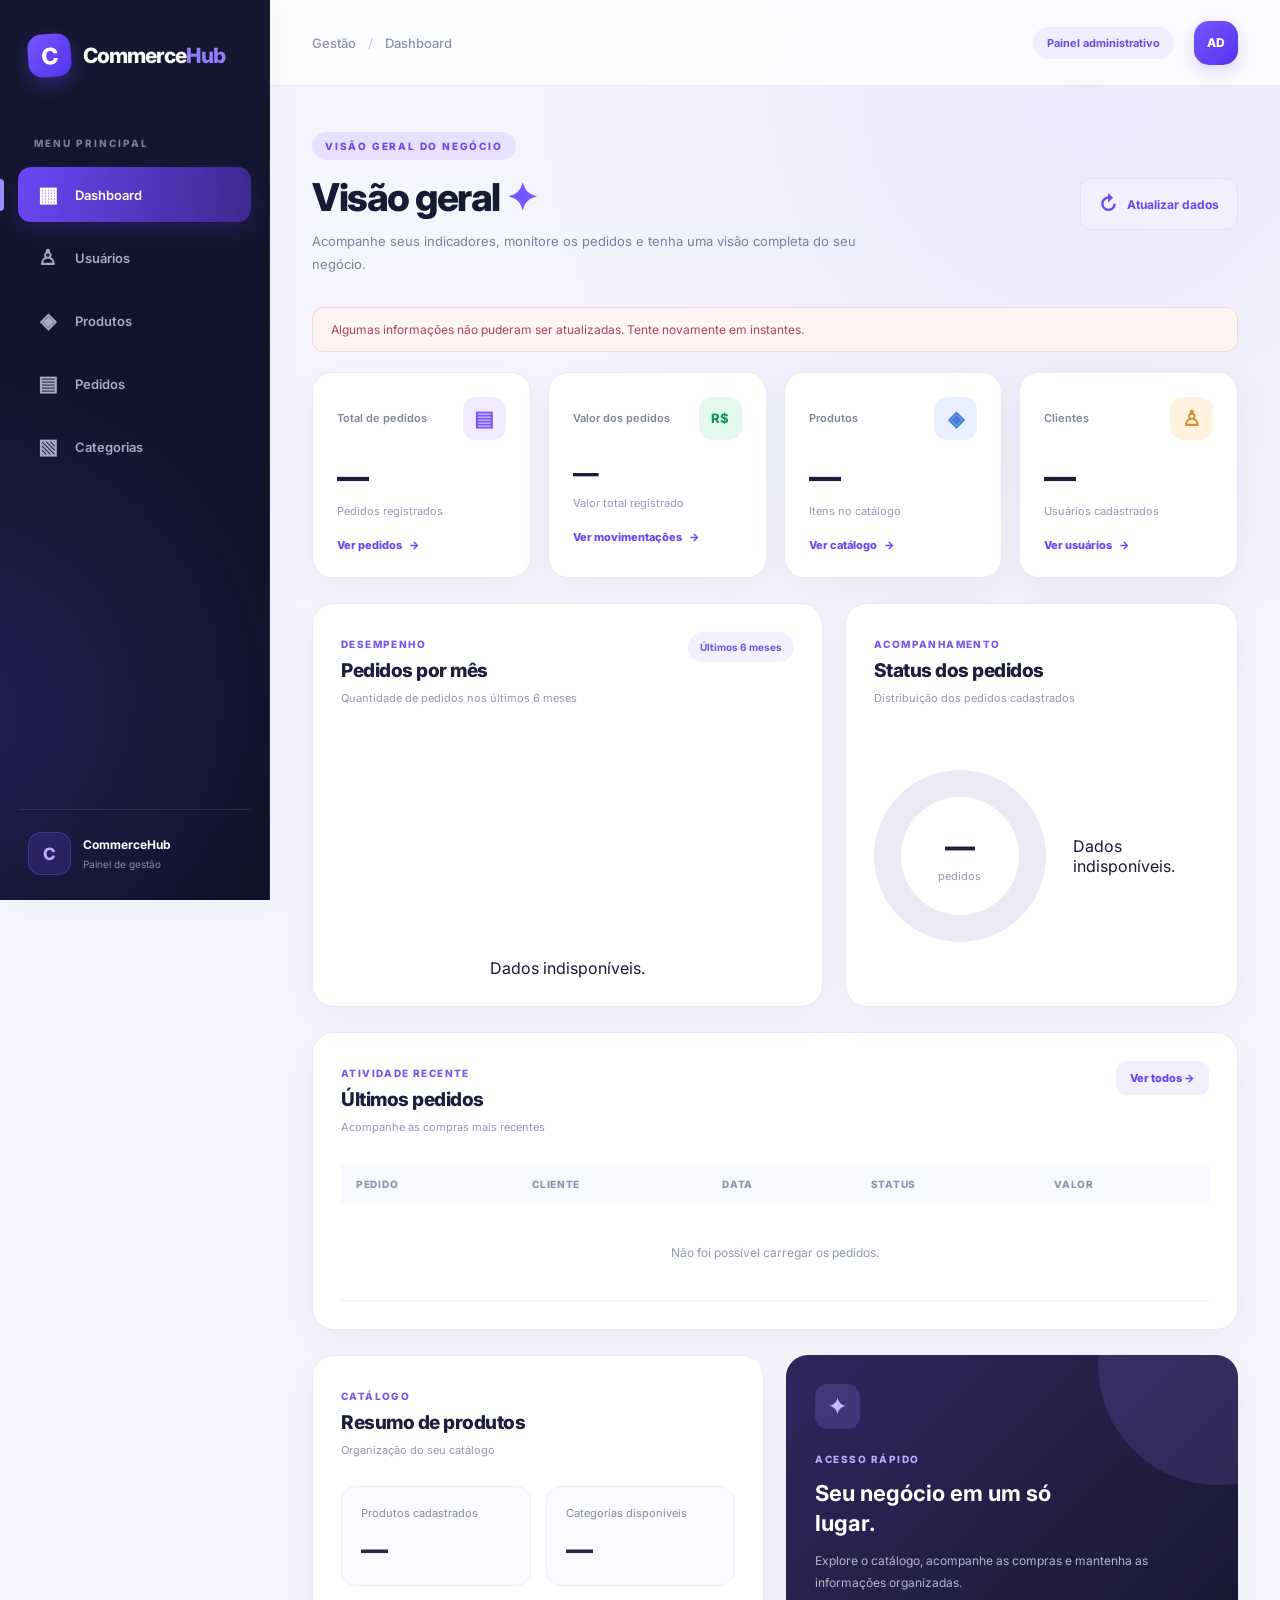
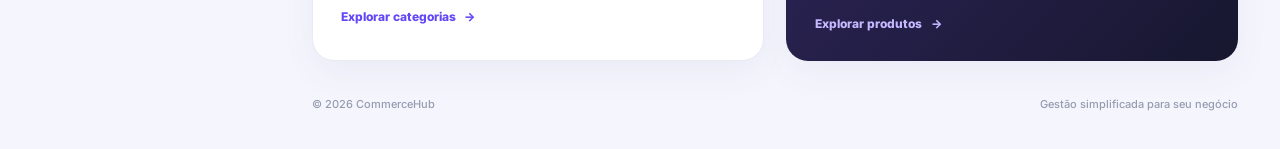
<file: index.html>
<!DOCTYPE html>
<html lang="pt-BR">
<head>
    <meta charset="UTF-8">
    <meta name="viewport" content="width=device-width, initial-scale=1.0">
    <title>Dashboard | CommerceHub</title>

    <link rel="preconnect" href="https://fonts.googleapis.com">
    <link rel="preconnect" href="https://fonts.gstatic.com" crossorigin>
    <link href="https://fonts.googleapis.com/css2?family=Inter:wght@400;500;600;700;800&display=swap" rel="stylesheet">

    <link rel="stylesheet" href="css/style.css">
    <link rel="stylesheet" href="css/dashboard.css">

    <script src="js/main.js" defer></script>
    <script src="js/dashboard.js" defer></script>
</head>
<body>

<div class="app">
    <aside class="sidebar" id="sidebar">
        <a href="index.html" class="logo">
            <span class="logo-icon">C</span>
            <span>Commerce<span>Hub</span></span>
        </a>

        <div class="sidebar-section">
            <p class="menu-label">MENU PRINCIPAL</p>

            <nav class="nav-menu" aria-label="Navegação principal">
                <a href="index.html" class="nav-link active" aria-current="page">
                    <span class="nav-icon">▦</span>
                    <span>Dashboard</span>
                </a>

                <a href="pages/users.html" class="nav-link">
                    <span class="nav-icon">♙</span>
                    <span>Usuários</span>
                </a>

                <a href="pages/products.html" class="nav-link">
                    <span class="nav-icon">◈</span>
                    <span>Produtos</span>
                </a>

                <a href="pages/orders.html" class="nav-link">
                    <span class="nav-icon">▤</span>
                    <span>Pedidos</span>
                </a>

                <a href="pages/categories.html" class="nav-link">
                    <span class="nav-icon">▧</span>
                    <span>Categorias</span>
                </a>
            </nav>
        </div>

        <div class="sidebar-footer">
            <div class="project-icon">C</div>
            <div>
                <strong>CommerceHub</strong>
                <small>Painel de gestão</small>
            </div>
        </div>
    </aside>

    <div class="page-wrapper">

        <header class="topbar">
            <div class="topbar-left">
                <button
                    type="button"
                    class="menu-toggle"
                    id="menuToggle"
                    aria-label="Abrir menu"
                    aria-expanded="false"
                    aria-controls="sidebar"
                >☰</button>

                <span class="breadcrumb">
                    Gestão <span>/</span> Dashboard
                </span>
            </div>

            <div class="topbar-right">
                <span class="environment-label">Painel administrativo</span>
                <div class="avatar">AD</div>
            </div>
        </header>

        <main class="main-content">

            <section class="dashboard-welcome">
                <div>
                    <span class="eyebrow">VISÃO GERAL DO NEGÓCIO</span>
                    <h1>Visão geral <span>✦</span></h1>
                    <p>
                        Acompanhe seus indicadores, monitore os pedidos
                        e tenha uma visão completa do seu negócio.
                    </p>
                </div>

                <button type="button" id="refreshDashboard" class="dashboard-refresh">
                    <span aria-hidden="true">↻</span>
                    Atualizar dados
                </button>
            </section>

            <p class="dashboard-notice" id="dashboardNotice" role="status" aria-live="polite" hidden></p>

            <!-- INDICADORES PRINCIPAIS -->
            <section class="dashboard-stats" aria-label="Indicadores principais">

                <article class="dashboard-stat-card">
                    <div class="dashboard-stat-header">
                        <span>Total de pedidos</span>
                        <div class="dashboard-stat-icon violet">▤</div>
                    </div>

                    <strong id="dashboardTotalOrders">—</strong>
                    <p>Pedidos registrados</p>
                    <a href="pages/orders.html">Ver pedidos <span>→</span></a>
                </article>

                <article class="dashboard-stat-card">
                    <div class="dashboard-stat-header">
                        <span>Valor dos pedidos</span>
                        <div class="dashboard-stat-icon emerald">R$</div>
                    </div>

                    <strong id="dashboardTotalValue" class="dashboard-currency">—</strong>
                    <p>Valor total registrado</p>
                    <a href="pages/orders.html">Ver movimentações <span>→</span></a>
                </article>

                <article class="dashboard-stat-card">
                    <div class="dashboard-stat-header">
                        <span>Produtos</span>
                        <div class="dashboard-stat-icon azure">◈</div>
                    </div>

                    <strong id="dashboardTotalProducts">—</strong>
                    <p>Itens no catálogo</p>
                    <a href="pages/products.html">Ver catálogo <span>→</span></a>
                </article>

                <article class="dashboard-stat-card">
                    <div class="dashboard-stat-header">
                        <span>Clientes</span>
                        <div class="dashboard-stat-icon amber">♙</div>
                    </div>

                    <strong id="dashboardTotalUsers">—</strong>
                    <p>Usuários cadastrados</p>
                    <a href="pages/users.html">Ver usuários <span>→</span></a>
                </article>

            </section>

            <!-- GRÁFICOS -->
            <section class="dashboard-analytics">

                <article class="dashboard-panel">
                    <div class="dashboard-panel-heading">
                        <div>
                            <span class="dashboard-overline">DESEMPENHO</span>
                            <h2>Pedidos por mês</h2>
                            <p>Quantidade de pedidos nos últimos 6 meses</p>
                        </div>
                        <span class="dashboard-panel-tag">Últimos 6 meses</span>
                    </div>

                    <div id="ordersChart" class="dashboard-bar-chart" aria-label="Gráfico de pedidos por mês">
                        <p class="dashboard-empty">Carregando gráfico...</p>
                    </div>
                </article>

                <article class="dashboard-panel">
                    <div class="dashboard-panel-heading">
                        <div>
                            <span class="dashboard-overline">ACOMPANHAMENTO</span>
                            <h2>Status dos pedidos</h2>
                            <p>Distribuição dos pedidos cadastrados</p>
                        </div>
                    </div>

                    <div class="dashboard-donut-layout">
                        <div class="dashboard-donut" id="ordersDonut">
                            <div class="dashboard-donut-center">
                                <strong id="donutTotal">—</strong>
                                <span>pedidos</span>
                            </div>
                        </div>

                        <div class="dashboard-legend" id="ordersLegend">
                            <p class="dashboard-empty">Carregando status...</p>
                        </div>
                    </div>
                </article>

            </section>

            <!-- PEDIDOS RECENTES -->
            <section class="dashboard-panel dashboard-recent">
                <div class="dashboard-panel-heading">
                    <div>
                        <span class="dashboard-overline">ATIVIDADE RECENTE</span>
                        <h2>Últimos pedidos</h2>
                        <p>Acompanhe as compras mais recentes</p>
                    </div>

                    <a href="pages/orders.html" class="dashboard-view-all">
                        Ver todos <span>→</span>
                    </a>
                </div>

                <div class="dashboard-table-wrap">
                    <table class="dashboard-table">
                        <thead>
                            <tr>
                                <th>PEDIDO</th>
                                <th>CLIENTE</th>
                                <th>DATA</th>
                                <th>STATUS</th>
                                <th>VALOR</th>
                            </tr>
                        </thead>
                        <tbody id="recentOrdersBody">
                            <tr>
                                <td colspan="5" class="dashboard-empty-cell">
                                    Carregando pedidos...
                                </td>
                            </tr>
                        </tbody>
                    </table>
                </div>
            </section>

            <!-- RESUMO DO CATÁLOGO -->
            <section class="dashboard-bottom">
                <article class="dashboard-panel dashboard-catalog-panel">
                    <div class="dashboard-panel-heading">
                        <div>
                            <span class="dashboard-overline">CATÁLOGO</span>
                            <h2>Resumo de produtos</h2>
                            <p>Organização do seu catálogo</p>
                        </div>
                    </div>

                    <div class="dashboard-catalog-stats">
                        <div>
                            <span>Produtos cadastrados</span>
                            <strong id="catalogProducts">—</strong>
                        </div>
                        <div>
                            <span>Categorias disponíveis</span>
                            <strong id="catalogCategories">—</strong>
                        </div>
                    </div>

                    <a href="pages/categories.html" class="dashboard-secondary-link">
                        Explorar categorias <span>→</span>
                    </a>
                </article>

                <article class="dashboard-highlight">
                    <div class="dashboard-highlight-icon">✦</div>
                    <span>ACESSO RÁPIDO</span>
                    <h2>Seu negócio em um só lugar.</h2>
                    <p>
                        Explore o catálogo, acompanhe as compras e
                        mantenha as informações organizadas.
                    </p>
                    <a href="pages/products.html">
                        Explorar produtos <span>→</span>
                    </a>
                </article>
            </section>

            <footer class="footer">
                <span>© 2026 CommerceHub</span>
                <span>Gestão simplificada para seu negócio</span>
            </footer>

        </main>
    </div>
</div>

<div class="overlay" id="overlay"></div>

</body>
</html>
</file>
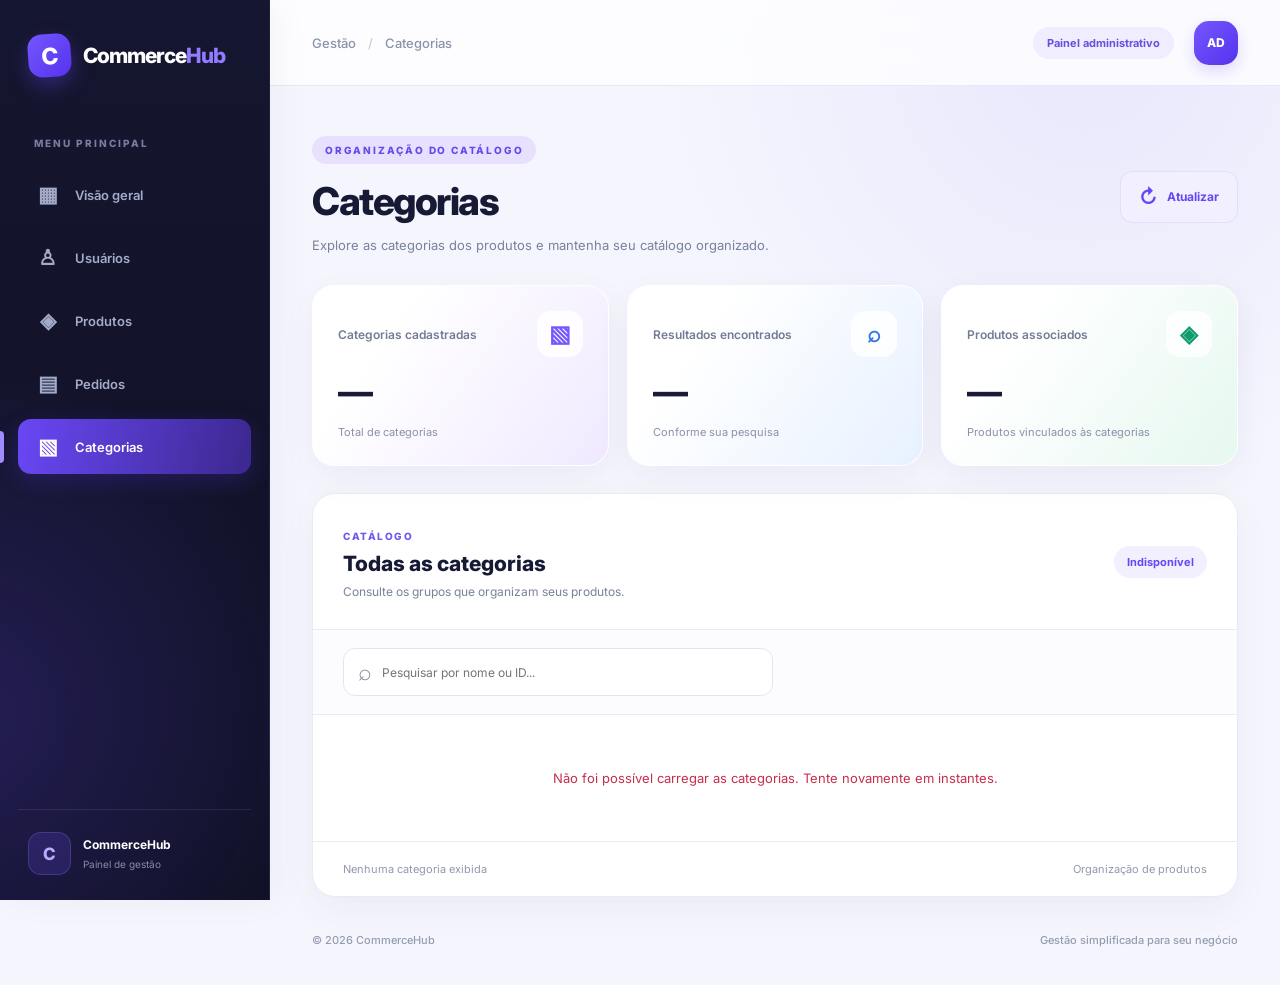
<file: pages/categories.html>
<!DOCTYPE html>
<html lang="pt-BR">
<head>
    <meta charset="UTF-8">
    <meta name="viewport" content="width=device-width, initial-scale=1.0">

    <title>Categorias | CommerceHub</title>

    <link rel="preconnect" href="https://fonts.googleapis.com">
    <link rel="preconnect" href="https://fonts.gstatic.com" crossorigin>
    <link href="https://fonts.googleapis.com/css2?family=Inter:wght@400;500;600;700;800&display=swap" rel="stylesheet">

    <link rel="stylesheet" href="../css/style.css">
    <link rel="stylesheet" href="../css/categories.css">

    <script src="../js/main.js" defer></script>
    <script src="../js/categories.js" defer></script>
</head>
<body>

<div class="app">

    <!-- SIDEBAR -->
    <aside class="sidebar" id="sidebar">

        <a href="../index.html" class="logo">
            <span class="logo-icon">C</span>
            <span>Commerce<span>Hub</span></span>
        </a>

        <p class="menu-label">MENU PRINCIPAL</p>

        <nav class="nav-menu" aria-label="Navegação principal">

            <a href="../index.html" class="nav-link">
                <span class="nav-icon">▦</span>
                <span>Visão geral</span>
            </a>

            <a href="users.html" class="nav-link">
                <span class="nav-icon">♙</span>
                <span>Usuários</span>
            </a>

            <a href="products.html" class="nav-link">
                <span class="nav-icon">◈</span>
                <span>Produtos</span>
            </a>

            <a href="orders.html" class="nav-link">
                <span class="nav-icon">▤</span>
                <span>Pedidos</span>
            </a>

            <a href="categories.html" class="nav-link active" aria-current="page">
                <span class="nav-icon">▧</span>
                <span>Categorias</span>
            </a>

        </nav>

        <div class="sidebar-footer">
            <div class="project-icon">C</div>
            <div>
                <strong>CommerceHub</strong>
                <small>Painel de gestão</small>
            </div>
        </div>
    </aside>

    <!-- CONTEÚDO PRINCIPAL -->
    <div class="page-wrapper">

        <header class="topbar">
            <div class="topbar-left">
                <button
                    type="button"
                    class="menu-toggle"
                    id="menuToggle"
                    aria-label="Abrir menu"
                    aria-controls="sidebar"
                    aria-expanded="false"
                >☰</button>

                <span class="breadcrumb">
                    Gestão <span>/</span> Categorias
                </span>
            </div>

            <div class="topbar-right">
                <span class="environment-label">Painel administrativo</span>
                <div class="avatar" aria-label="Perfil administrativo">AD</div>
            </div>
        </header>

        <main class="main-content">

            <!-- TÍTULO -->
            <section class="categories-heading">
                <div>
                    <span class="eyebrow">ORGANIZAÇÃO DO CATÁLOGO</span>
                    <h1>Categorias</h1>
                    <p>
                        Explore as categorias dos produtos e mantenha
                        seu catálogo organizado.
                    </p>
                </div>

                <button type="button" class="categories-refresh-btn" id="refreshCategories">
                    <span aria-hidden="true">↻</span>
                    Atualizar
                </button>
            </section>

            <!-- INDICADORES -->
            <section class="categories-stats" aria-label="Resumo de categorias">

                <article class="category-stat-card">
                    <div class="category-stat-top">
                        <span>Categorias cadastradas</span>
                        <span class="category-stat-icon purple">▧</span>
                    </div>

                    <strong class="category-stat-value" id="totalCategories">—</strong>
                    <span class="category-stat-description">Total de categorias</span>
                </article>

                <article class="category-stat-card">
                    <div class="category-stat-top">
                        <span>Resultados encontrados</span>
                        <span class="category-stat-icon blue">⌕</span>
                    </div>

                    <strong class="category-stat-value" id="filteredCategories">—</strong>
                    <span class="category-stat-description">Conforme sua pesquisa</span>
                </article>

                <article class="category-stat-card">
                    <div class="category-stat-top">
                        <span>Produtos associados</span>
                        <span class="category-stat-icon green">◈</span>
                    </div>

                    <strong class="category-stat-value" id="associatedProducts">—</strong>
                    <span class="category-stat-description">Produtos vinculados às categorias</span>
                </article>

            </section>

            <!-- LISTAGEM -->
            <section class="categories-panel">

                <div class="categories-panel-header">
                    <div>
                        <span class="panel-eyebrow">CATÁLOGO</span>
                        <h2>Todas as categorias</h2>
                        <p>Consulte os grupos que organizam seus produtos.</p>
                    </div>

                    <span class="categories-count" id="categoriesCount">
                        — categorias
                    </span>
                </div>

                <div class="categories-toolbar">
                    <label class="categories-search">
                        <span aria-hidden="true">⌕</span>

                        <input
                            type="search"
                            id="searchCategories"
                            placeholder="Pesquisar por nome ou ID..."
                            aria-label="Pesquisar categorias"
                            autocomplete="off"
                        >
                    </label>
                </div>

                <p
                    class="categories-message"
                    id="categoriesMessage"
                    role="status"
                    aria-live="polite"
                >
                    Carregando categorias...
                </p>

                <div class="categories-table-scroll" id="categoriesTableContainer" hidden>
                    <table class="categories-table">
                        <thead>
                            <tr>
                                <th scope="col">CATEGORIA</th>
                                <th scope="col">ID</th>
                                <th scope="col">PRODUTOS</th>
                                <th scope="col">AÇÕES</th>
                            </tr>
                        </thead>

                        <tbody id="categoriesTableBody"></tbody>
                    </table>
                </div>

                <div class="categories-panel-bottom">
                    <span id="categoriesPaginationInfo">Nenhuma categoria exibida</span>
                    <span>Organização de produtos</span>
                </div>

            </section>

            <footer class="footer">
                <span>© 2026 CommerceHub</span>
                <span>Gestão simplificada para seu negócio</span>
            </footer>

        </main>
    </div>
</div>

<div class="overlay" id="overlay"></div>

<!-- MODAL: DETALHES -->
<div class="category-modal-backdrop" id="categoryDetailsModal" hidden>
    <section
        class="category-modal"
        role="dialog"
        aria-modal="true"
        aria-labelledby="categoryModalTitle"
    >

        <div class="category-modal-header">
            <div>
                <span class="panel-eyebrow">INFORMAÇÕES</span>
                <h2 id="categoryModalTitle">Detalhes da categoria</h2>
            </div>

            <button
                type="button"
                class="category-modal-close"
                id="closeCategoryDetails"
                aria-label="Fechar detalhes"
            >×</button>
        </div>

        <div class="category-detail-banner">
            <div class="category-detail-icon">▧</div>
            <div>
                <h3 id="categoryDetailName">—</h3>
                <p>Categoria de produtos</p>
            </div>
        </div>

        <div class="category-detail-grid">
            <div>
                <span>Identificador</span>
                <strong id="categoryDetailId">—</strong>
            </div>

            <div>
                <span>Produtos vinculados</span>
                <strong id="categoryDetailProductsCount">—</strong>
            </div>
        </div>

        <div class="category-products-section">
            <h3>Produtos da categoria</h3>
            <div class="category-products-list" id="categoryProductsList"></div>
        </div>

        <button type="button" class="category-primary-btn" id="doneCategoryDetails">
            Fechar detalhes
        </button>

    </section>
</div>

</body>
</html>
</file>
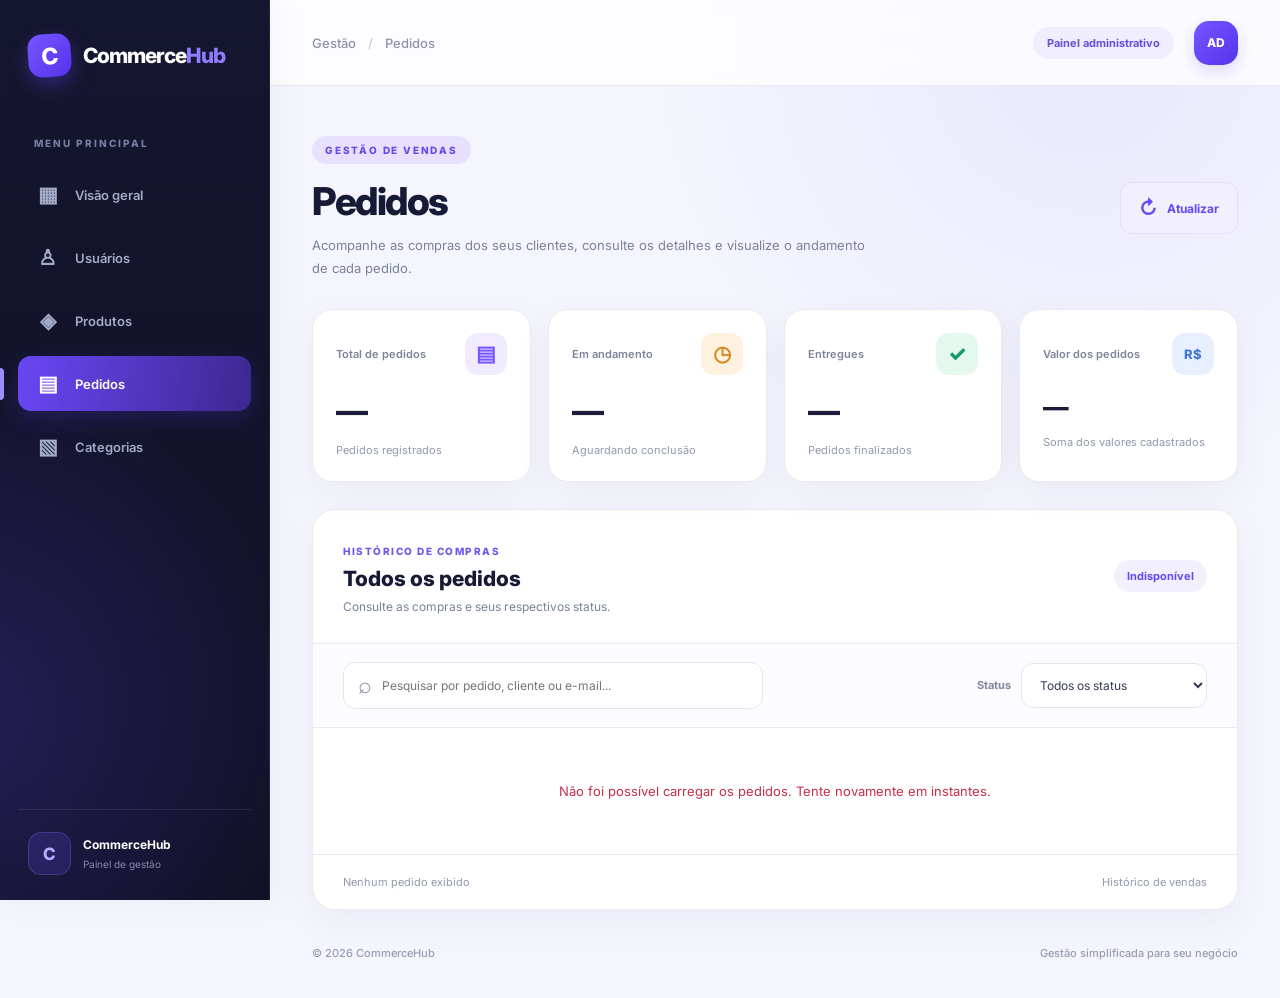
<file: pages/orders.html>
<!DOCTYPE html>
<html lang="pt-BR">
<head>
    <meta charset="UTF-8">
    <meta name="viewport" content="width=device-width, initial-scale=1.0">
    <title>Pedidos | CommerceHub</title>

    <link rel="preconnect" href="https://fonts.googleapis.com">
    <link rel="preconnect" href="https://fonts.gstatic.com" crossorigin>
    <link href="https://fonts.googleapis.com/css2?family=Inter:wght@400;500;600;700;800&display=swap" rel="stylesheet">

    <link rel="stylesheet" href="../css/style.css">
    <link rel="stylesheet" href="../css/orders.css">

    <script src="../js/main.js" defer></script>
    <script src="../js/orders.js" defer></script>
</head>
<body>

<div class="app">

    <aside class="sidebar" id="sidebar">
        <a href="../index.html" class="logo">
            <span class="logo-icon">C</span>
            <span>Commerce<span>Hub</span></span>
        </a>

        <p class="menu-label">MENU PRINCIPAL</p>

        <nav class="nav-menu" aria-label="Navegação principal">
            <a href="../index.html" class="nav-link">
                <span class="nav-icon">▦</span>
                <span>Visão geral</span>
            </a>
            <a href="users.html" class="nav-link">
                <span class="nav-icon">♙</span>
                <span>Usuários</span>
            </a>
            <a href="products.html" class="nav-link">
                <span class="nav-icon">◈</span>
                <span>Produtos</span>
            </a>
            <a href="orders.html" class="nav-link active" aria-current="page">
                <span class="nav-icon">▤</span>
                <span>Pedidos</span>
            </a>
            <a href="categories.html" class="nav-link">
                <span class="nav-icon">▧</span>
                <span>Categorias</span>
            </a>
        </nav>

        <div class="sidebar-footer">
            <div class="project-icon">C</div>
            <div>
                <strong>CommerceHub</strong>
                <small>Painel de gestão</small>
            </div>
        </div>
    </aside>

    <div class="page-wrapper">

        <header class="topbar">
            <div class="topbar-left">
                <button type="button" class="menu-toggle" id="menuToggle"
                        aria-label="Abrir menu" aria-expanded="false"
                        aria-controls="sidebar">☰</button>

                <span class="breadcrumb">Gestão <span>/</span> Pedidos</span>
            </div>

            <div class="topbar-right">
                <span class="environment-label">Painel administrativo</span>
                <div class="avatar" aria-label="Perfil administrativo">AD</div>
            </div>
        </header>

        <main class="main-content">

            <section class="orders-heading">
                <div>
                    <span class="eyebrow">GESTÃO DE VENDAS</span>
                    <h1>Pedidos</h1>
                    <p>
                        Acompanhe as compras dos seus clientes, consulte os detalhes
                        e visualize o andamento de cada pedido.
                    </p>
                </div>

                <button type="button" class="orders-refresh-btn" id="refreshOrders">
                    <span aria-hidden="true">↻</span>
                    Atualizar
                </button>
            </section>

            <section class="orders-stats" aria-label="Resumo dos pedidos">

                <article class="order-stat-card">
                    <div class="order-stat-top">
                        <span>Total de pedidos</span>
                        <span class="order-stat-icon purple">▤</span>
                    </div>
                    <strong class="order-stat-value" id="totalOrders">—</strong>
                    <span class="order-stat-description">Pedidos registrados</span>
                </article>

                <article class="order-stat-card">
                    <div class="order-stat-top">
                        <span>Em andamento</span>
                        <span class="order-stat-icon orange">◷</span>
                    </div>
                    <strong class="order-stat-value" id="processingOrders">—</strong>
                    <span class="order-stat-description">Aguardando conclusão</span>
                </article>

                <article class="order-stat-card">
                    <div class="order-stat-top">
                        <span>Entregues</span>
                        <span class="order-stat-icon green">✓</span>
                    </div>
                    <strong class="order-stat-value" id="deliveredOrders">—</strong>
                    <span class="order-stat-description">Pedidos finalizados</span>
                </article>

                <article class="order-stat-card">
                    <div class="order-stat-top">
                        <span>Valor dos pedidos</span>
                        <span class="order-stat-icon blue">R$</span>
                    </div>
                    <strong class="order-stat-value money-value" id="totalRevenue">—</strong>
                    <span class="order-stat-description">Soma dos valores cadastrados</span>
                </article>

            </section>

            <section class="orders-panel">

                <div class="orders-panel-header">
                    <div>
                        <span class="panel-eyebrow">HISTÓRICO DE COMPRAS</span>
                        <h2>Todos os pedidos</h2>
                        <p>Consulte as compras e seus respectivos status.</p>
                    </div>

                    <span class="orders-count" id="ordersCount">— pedidos</span>
                </div>

                <div class="orders-toolbar">
                    <label class="orders-search">
                        <span aria-hidden="true">⌕</span>
                        <input type="search" id="searchOrders"
                               placeholder="Pesquisar por pedido, cliente ou e-mail..."
                               aria-label="Pesquisar pedidos" autocomplete="off">
                    </label>

                    <div class="orders-filter">
                        <label for="statusFilter">Status</label>
                        <select id="statusFilter">
                            <option value="ALL">Todos os status</option>
                            <option value="WAITING_PAYMENT">Aguardando pagamento</option>
                            <option value="PAID">Pago</option>
                            <option value="SHIPPED">Enviado</option>
                            <option value="DELIVERED">Entregue</option>
                            <option value="CANCELED">Cancelado</option>
                        </select>
                    </div>
                </div>

                <p class="orders-message" id="ordersMessage"
                   role="status" aria-live="polite">
                    Carregando pedidos...
                </p>

                <div class="orders-table-scroll" id="ordersTableContainer" hidden>
                    <table class="orders-table">
                        <thead>
                            <tr>
                                <th scope="col">PEDIDO</th>
                                <th scope="col">CLIENTE</th>
                                <th scope="col">DATA</th>
                                <th scope="col">STATUS</th>
                                <th scope="col">VALOR</th>
                                <th scope="col">AÇÕES</th>
                            </tr>
                        </thead>
                        <tbody id="ordersTableBody"></tbody>
                    </table>
                </div>

                <div class="orders-panel-bottom">
                    <span id="ordersPaginationInfo">Nenhum pedido exibido</span>
                    <span>Histórico de vendas</span>
                </div>

            </section>

            <footer class="footer">
                <span>© 2026 CommerceHub</span>
                <span>Gestão simplificada para seu negócio</span>
            </footer>

        </main>
    </div>
</div>

<div class="overlay" id="overlay"></div>

<!-- DETALHES DO PEDIDO -->
<div class="order-modal-backdrop" id="orderDetailsModal" hidden>
    <section class="order-modal" role="dialog" aria-modal="true"
             aria-labelledby="orderModalTitle">

        <div class="order-modal-header">
            <div>
                <span class="panel-eyebrow">DETALHES DA COMPRA</span>
                <h2 id="orderModalTitle">Pedido #—</h2>
            </div>

            <button type="button" class="order-modal-close"
                    id="closeOrderDetails" aria-label="Fechar detalhes">×</button>
        </div>

        <div class="order-detail-summary">
            <div>
                <span class="order-detail-label">Valor total</span>
                <strong id="orderDetailTotal">—</strong>
            </div>
            <span id="orderDetailStatus" class="order-status status-unknown">
                Não informado
            </span>
        </div>

        <div class="order-detail-grid">
            <div>
                <span class="order-detail-label">Cliente</span>
                <strong id="orderDetailClient">—</strong>
            </div>
            <div>
                <span class="order-detail-label">Data do pedido</span>
                <strong id="orderDetailDate">—</strong>
            </div>
            <div>
                <span class="order-detail-label">E-mail</span>
                <strong id="orderDetailEmail">—</strong>
            </div>
            <div>
                <span class="order-detail-label">Pagamento</span>
                <strong id="orderDetailPayment">—</strong>
            </div>
        </div>

        <div class="order-items-section">
            <h3>Itens do pedido</h3>
            <div class="order-items-list" id="orderItemsList"></div>
        </div>

        <div class="order-detail-footer">
            <span>Total da compra</span>
            <strong id="orderDetailFooterTotal">—</strong>
        </div>

        <button type="button" class="order-primary-btn" id="doneOrderDetails">
            Fechar detalhes
        </button>

    </section>
</div>

</body>
</html>
</file>
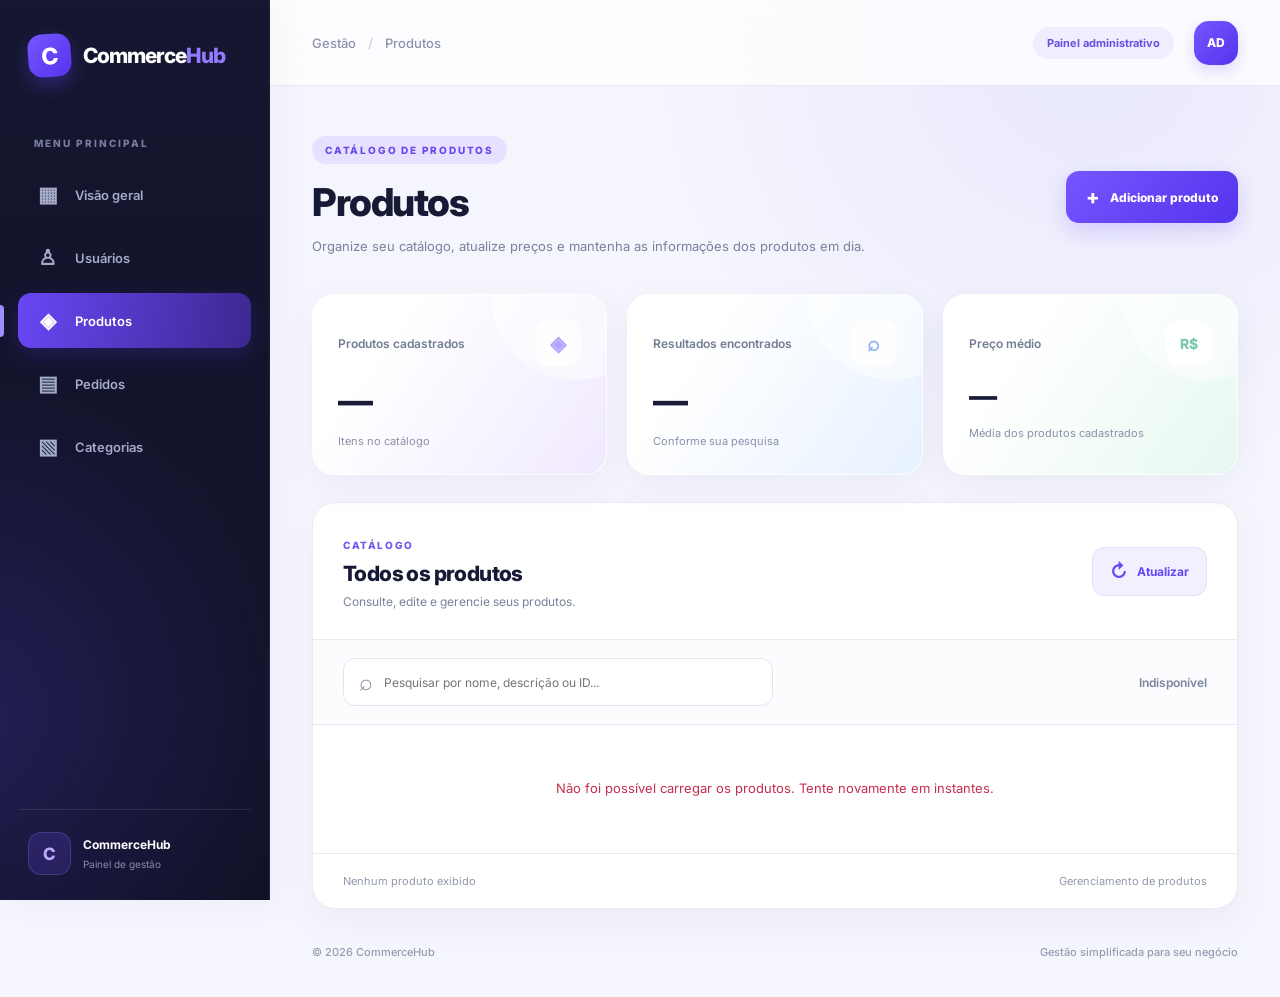
<file: pages/products.html>
<!DOCTYPE html>
<html lang="pt-BR">
<head>
    <meta charset="UTF-8">
    <meta name="viewport" content="width=device-width, initial-scale=1.0">
    <title>Produtos | CommerceHub</title>

    <link rel="preconnect" href="https://fonts.googleapis.com">
    <link rel="preconnect" href="https://fonts.gstatic.com" crossorigin>
    <link href="https://fonts.googleapis.com/css2?family=Inter:wght@400;500;600;700;800&display=swap" rel="stylesheet">

    <link rel="stylesheet" href="../css/style.css">
    <link rel="stylesheet" href="../css/products.css">

    <script src="../js/main.js" defer></script>
    <script src="../js/products.js" defer></script>
</head>
<body>

<div class="app">
    <!-- SIDEBAR -->
    <aside class="sidebar" id="sidebar">
        <a href="../index.html" class="logo">
            <span class="logo-icon">C</span>
            <span>Commerce<span>Hub</span></span>
        </a>

        <p class="menu-label">MENU PRINCIPAL</p>

        <nav class="nav-menu" aria-label="Navegação principal">
            <a href="../index.html" class="nav-link">
                <span class="nav-icon">▦</span>
                <span>Visão geral</span>
            </a>

            <a href="users.html" class="nav-link">
                <span class="nav-icon">♙</span>
                <span>Usuários</span>
            </a>

            <a href="products.html" class="nav-link active" aria-current="page">
                <span class="nav-icon">◈</span>
                <span>Produtos</span>
            </a>

            <a href="orders.html" class="nav-link">
                <span class="nav-icon">▤</span>
                <span>Pedidos</span>
            </a>

            <a href="categories.html" class="nav-link">
                <span class="nav-icon">▧</span>
                <span>Categorias</span>
            </a>
        </nav>

        <div class="sidebar-footer">
            <div class="project-icon">C</div>
            <div>
                <strong>CommerceHub</strong>
                <small>Painel de gestão</small>
            </div>
        </div>
    </aside>

    <!-- ÁREA PRINCIPAL -->
    <div class="page-wrapper">
        <header class="topbar">
            <div class="topbar-left">
                <button
                    type="button"
                    class="menu-toggle"
                    id="menuToggle"
                    aria-label="Abrir menu"
                    aria-controls="sidebar"
                    aria-expanded="false"
                >☰</button>

                <span class="breadcrumb">
                    Gestão <span>/</span> Produtos
                </span>
            </div>

            <div class="topbar-right">
                <span class="environment-label">Painel administrativo</span>
                <div class="avatar" aria-label="Perfil administrativo">AD</div>
            </div>
        </header>

        <main class="main-content">

            <!-- CABEÇALHO -->
            <section class="products-heading">
                <div>
                    <span class="eyebrow">CATÁLOGO DE PRODUTOS</span>
                    <h1>Produtos</h1>
                    <p>
                        Organize seu catálogo, atualize preços e mantenha
                        as informações dos produtos em dia.
                    </p>
                </div>

                <button type="button" class="create-btn" id="createProductButton">
                    <span aria-hidden="true">+</span>
                    Adicionar produto
                </button>
            </section>

            <!-- RESUMO -->
            <section class="products-stats" aria-label="Resumo do catálogo">
                <article class="product-stat-card">
                    <div class="product-stat-top">
                        <span>Produtos cadastrados</span>
                        <span class="product-stat-icon purple">◈</span>
                    </div>
                    <strong id="totalProducts" class="product-stat-value">—</strong>
                    <span class="product-stat-description">Itens no catálogo</span>
                </article>

                <article class="product-stat-card">
                    <div class="product-stat-top">
                        <span>Resultados encontrados</span>
                        <span class="product-stat-icon blue">⌕</span>
                    </div>
                    <strong id="filteredProducts" class="product-stat-value">—</strong>
                    <span class="product-stat-description">Conforme sua pesquisa</span>
                </article>

                <article class="product-stat-card">
                    <div class="product-stat-top">
                        <span>Preço médio</span>
                        <span class="product-stat-icon green">R$</span>
                    </div>
                    <strong id="averagePrice" class="product-stat-value price-value">—</strong>
                    <span class="product-stat-description">Média dos produtos cadastrados</span>
                </article>
            </section>

            <!-- LISTA -->
            <section class="products-panel">
                <div class="products-panel-header">
                    <div>
                        <span class="panel-eyebrow">CATÁLOGO</span>
                        <h2>Todos os produtos</h2>
                        <p>Consulte, edite e gerencie seus produtos.</p>
                    </div>

                    <button type="button" class="refresh-btn" id="refreshProducts">
                        <span aria-hidden="true">↻</span>
                        Atualizar
                    </button>
                </div>

                <div class="products-toolbar">
                    <label class="product-search">
                        <span aria-hidden="true">⌕</span>
                        <input
                            type="search"
                            id="searchProducts"
                            placeholder="Pesquisar por nome, descrição ou ID..."
                            aria-label="Pesquisar produtos"
                            autocomplete="off"
                        >
                    </label>

                    <span id="productResultCounter" class="result-counter">
                        Carregando...
                    </span>
                </div>

                <p
                    class="products-message"
                    id="productsMessage"
                    role="status"
                    aria-live="polite"
                >Carregando produtos...</p>

                <div class="products-table-scroll" id="productsTableContainer" hidden>
                    <table class="products-table">
                        <thead>
                            <tr>
                                <th scope="col">PRODUTO</th>
                                <th scope="col">DESCRIÇÃO</th>
                                <th scope="col">PREÇO</th>
                                <th scope="col">ID</th>
                                <th scope="col">AÇÕES</th>
                            </tr>
                        </thead>
                        <tbody id="productsTableBody"></tbody>
                    </table>
                </div>

                <div class="products-panel-bottom">
                    <span id="productsPaginationInfo">Nenhum produto exibido</span>
                    <span>Gerenciamento de produtos</span>
                </div>
            </section>

            <footer class="footer">
                <span>© 2026 CommerceHub</span>
                <span>Gestão simplificada para seu negócio</span>
            </footer>
        </main>
    </div>
</div>

<div class="overlay" id="overlay"></div>

<!-- DETALHES -->
<div class="product-modal-backdrop" id="productDetailsModal" hidden>
    <section class="product-modal" role="dialog" aria-modal="true"
             aria-labelledby="productDetailsTitle">

        <div class="product-modal-header">
            <div>
                <span class="panel-eyebrow">INFORMAÇÕES</span>
                <h2 id="productDetailsTitle">Detalhes do produto</h2>
            </div>
            <button type="button" class="product-modal-close"
                    id="closeProductDetails" aria-label="Fechar">×</button>
        </div>

        <div class="product-detail-preview">
            <div class="product-detail-image" id="detailImageContainer"></div>
            <div>
                <h3 id="detailProductName">—</h3>
                <p id="detailProductPrice">—</p>
            </div>
        </div>

        <dl class="product-detail-list">
            <div>
                <dt>Código do produto</dt>
                <dd id="detailProductId">—</dd>
            </div>
            <div>
                <dt>Descrição</dt>
                <dd id="detailProductDescription">—</dd>
            </div>
            <div>
                <dt>Endereço da imagem</dt>
                <dd id="detailProductImageUrl">—</dd>
            </div>
        </dl>

        <button type="button" class="product-primary-btn full-width"
                id="doneProductDetails">Fechar</button>
    </section>
</div>

<!-- CADASTRO / EDIÇÃO -->
<div class="product-modal-backdrop" id="productFormModal" hidden>
    <section class="product-modal product-form-modal" role="dialog"
             aria-modal="true" aria-labelledby="productFormTitle">

        <div class="product-modal-header">
            <div>
                <span class="panel-eyebrow">CATÁLOGO</span>
                <h2 id="productFormTitle">Novo produto</h2>
            </div>
            <button type="button" class="product-modal-close"
                    id="closeProductForm" aria-label="Fechar formulário">×</button>
        </div>

        <p class="product-form-description">
            Preencha as informações do produto.
        </p>

        <form id="productForm">
            <div class="product-form-field">
                <label for="productName">Nome do produto</label>
                <input type="text" id="productName"
                       placeholder="Ex.: Notebook" maxlength="120" required>
            </div>

            <div class="product-form-field">
                <label for="productDescription">Descrição</label>
                <textarea id="productDescription" rows="4"
                          placeholder="Descreva as principais características..."
                          required></textarea>
            </div>

            <div class="product-form-field">
                <label for="productPrice">Preço (R$)</label>
                <input type="number" id="productPrice"
                       min="0" step="0.01"
                       placeholder="0,00" required>
            </div>

            <div class="product-form-field">
                <label for="productImageUrl">URL da imagem</label>
                <input type="url" id="productImageUrl"
                       placeholder="https://exemplo.com/produto.jpg">
                <small>Informe o endereço de uma imagem do produto.</small>
            </div>

            <p class="product-form-error" id="productFormError"
               role="alert" hidden></p>

            <div class="product-form-actions">
                <button type="button" class="product-cancel-btn"
                        id="cancelProductForm">Cancelar</button>

                <button type="submit" class="product-primary-btn"
                        id="saveProductButton">Cadastrar produto</button>
            </div>
        </form>
    </section>
</div>

<!-- EXCLUSÃO -->
<div class="product-modal-backdrop" id="deleteProductModal" hidden>
    <section class="product-modal product-delete-modal" role="dialog"
             aria-modal="true" aria-labelledby="deleteProductTitle">

        <div class="product-delete-icon" aria-hidden="true">!</div>
        <h2 id="deleteProductTitle">Excluir produto?</h2>

        <p>
            Tem certeza de que deseja excluir
            <strong id="deleteProductName"></strong>?
            Esta ação não poderá ser desfeita.
        </p>

        <p class="product-form-error" id="deleteProductError"
           role="alert" hidden></p>

        <div class="product-form-actions">
            <button type="button" class="product-cancel-btn"
                    id="cancelDeleteProduct">Cancelar</button>

            <button type="button" class="product-delete-confirm"
                    id="confirmDeleteProduct">Excluir produto</button>
        </div>
    </section>
</div>

</body>
</html>
</file>
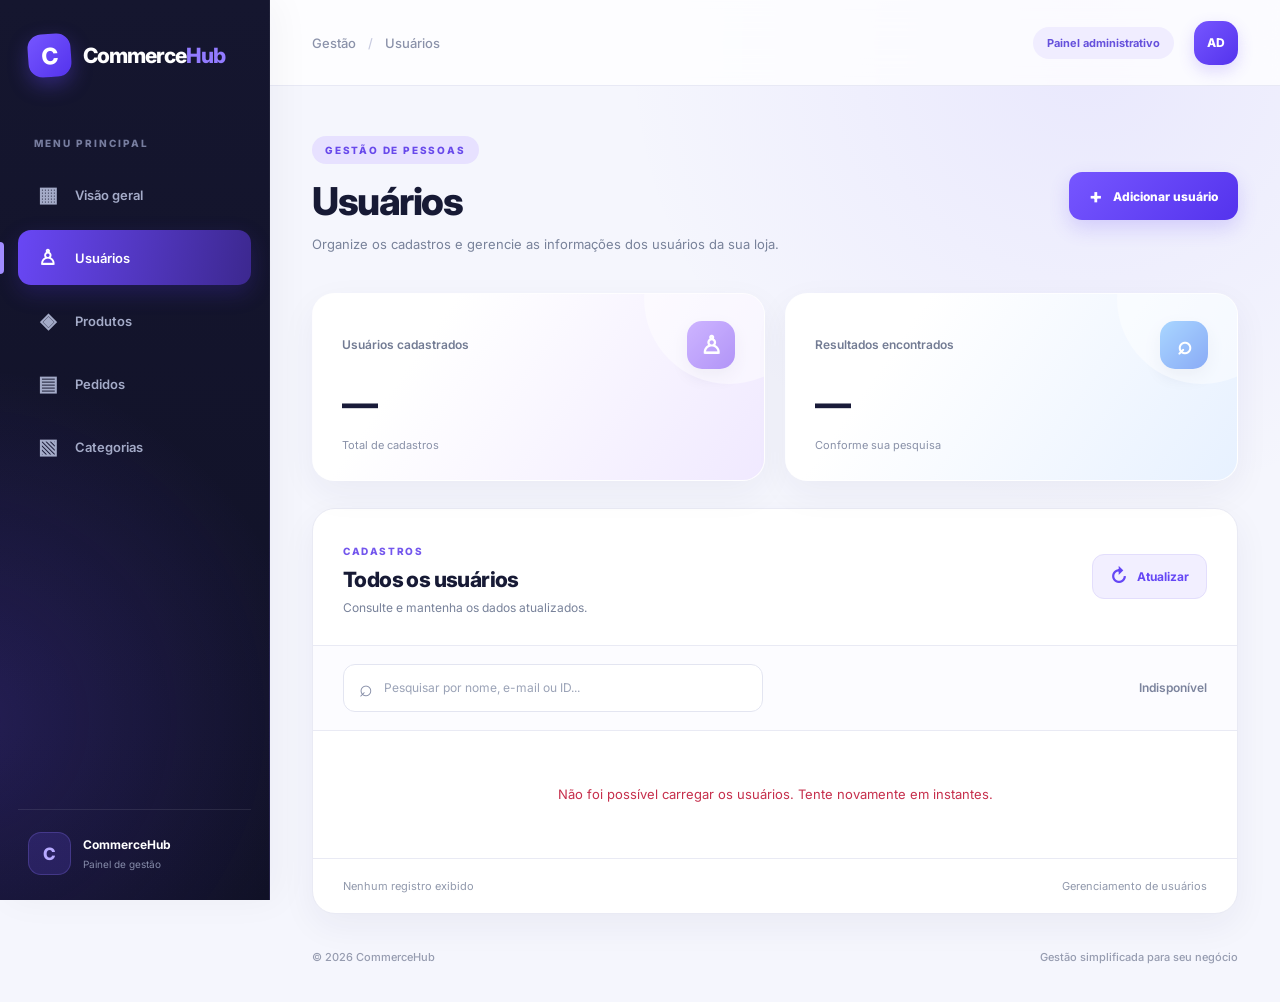
<file: pages/users.html>
<!DOCTYPE html>
<html lang="pt-BR">
<head>
    <meta charset="UTF-8">
    <meta name="viewport" content="width=device-width, initial-scale=1.0">

    <title>Usuários | CommerceHub</title>

    <link rel="preconnect" href="https://fonts.googleapis.com">
    <link rel="preconnect" href="https://fonts.gstatic.com" crossorigin>
    <link href="https://fonts.googleapis.com/css2?family=Inter:wght@400;500;600;700;800&display=swap" rel="stylesheet">

    <link rel="stylesheet" href="../css/style.css">
    <link rel="stylesheet" href="../css/users.css">

    <script src="../js/main.js" defer></script>
    <script src="../js/users.js" defer></script>
</head>

<body>
<div class="app">

    <!-- SIDEBAR -->
    <aside class="sidebar" id="sidebar">

        <a href="../index.html" class="logo">
            <span class="logo-icon">C</span>
            <span>Commerce<span>Hub</span></span>
        </a>

        <p class="menu-label">MENU PRINCIPAL</p>

        <nav class="nav-menu" aria-label="Navegação principal">

            <a href="../index.html" class="nav-link">
                <span class="nav-icon">▦</span>
                <span>Visão geral</span>
            </a>

            <a href="users.html" class="nav-link active" aria-current="page">
                <span class="nav-icon">♙</span>
                <span>Usuários</span>
            </a>

            <a href="products.html" class="nav-link">
                <span class="nav-icon">◈</span>
                <span>Produtos</span>
            </a>

            <a href="orders.html" class="nav-link">
                <span class="nav-icon">▤</span>
                <span>Pedidos</span>
            </a>

            <a href="categories.html" class="nav-link">
                <span class="nav-icon">▧</span>
                <span>Categorias</span>
            </a>

        </nav>

        <div class="sidebar-footer">
            <div class="project-icon">C</div>
            <div>
                <strong>CommerceHub</strong>
                <small>Painel de gestão</small>
            </div>
        </div>
    </aside>

    <div class="page-wrapper">

        <!-- TOPBAR -->
        <header class="topbar">
            <div class="topbar-left">

                <button
                    type="button"
                    class="menu-toggle"
                    id="menuToggle"
                    aria-label="Abrir menu"
                    aria-controls="sidebar"
                    aria-expanded="false"
                >
                    ☰
                </button>

                <span class="breadcrumb">
                    Gestão <span>/</span> Usuários
                </span>
            </div>

            <div class="topbar-right">
                <span class="environment-label">Painel administrativo</span>
                <div class="avatar" aria-label="Perfil administrativo">AD</div>
            </div>
        </header>

        <main class="main-content">

            <!-- CABEÇALHO DA PÁGINA -->
            <section class="users-heading">
                <div>
                    <span class="eyebrow">GESTÃO DE PESSOAS</span>
                    <h1>Usuários</h1>
                    <p>
                        Organize os cadastros e gerencie as informações
                        dos usuários da sua loja.
                    </p>
                </div>

                <button type="button" class="create-btn" id="createUserButton">
                    <span aria-hidden="true">+</span>
                    Adicionar usuário
                </button>
            </section>

            <!-- INDICADORES -->
            <section class="users-stats" aria-label="Resumo de usuários">

                <article class="stat-card">
                    <div class="stat-top">
                        <span>Usuários cadastrados</span>
                        <span class="stat-icon purple">♙</span>
                    </div>

                    <strong class="stat-value" id="totalUsers">—</strong>
                    <span class="stat-description">Total de cadastros</span>
                </article>

                <article class="stat-card">
                    <div class="stat-top">
                        <span>Resultados encontrados</span>
                        <span class="stat-icon blue">⌕</span>
                    </div>

                    <strong class="stat-value" id="filteredUsers">—</strong>
                    <span class="stat-description">Conforme sua pesquisa</span>
                </article>

            </section>

            <!-- TABELA -->
            <section class="users-panel">

                <div class="panel-header">
                    <div>
                        <span class="panel-eyebrow">CADASTROS</span>
                        <h2>Todos os usuários</h2>
                        <p>Consulte e mantenha os dados atualizados.</p>
                    </div>

                    <button type="button" class="refresh-btn" id="refreshUsers">
                        <span aria-hidden="true">↻</span>
                        Atualizar
                    </button>
                </div>

                <div class="panel-toolbar">
                    <label class="search-field">
                        <span aria-hidden="true">⌕</span>

                        <input
                            type="search"
                            id="searchUsers"
                            placeholder="Pesquisar por nome, e-mail ou ID..."
                            aria-label="Pesquisar usuários"
                            autocomplete="off"
                        >
                    </label>

                    <span class="result-counter" id="resultCounter">
                        Carregando...
                    </span>
                </div>

                <p
                    class="users-message"
                    id="usersMessage"
                    role="status"
                    aria-live="polite"
                >
                    Carregando usuários...
                </p>

                <div class="table-scroll" id="tableContainer" hidden>
                    <table class="users-table">
                        <thead>
                            <tr>
                                <th scope="col">USUÁRIO</th>
                                <th scope="col">E-MAIL</th>
                                <th scope="col">TELEFONE</th>
                                <th scope="col">ID</th>
                                <th scope="col">AÇÕES</th>
                            </tr>
                        </thead>

                        <tbody id="usersTableBody"></tbody>
                    </table>
                </div>

                <div class="panel-bottom">
                    <span id="paginationInfo">Nenhum registro exibido</span>
                    <span>Gerenciamento de usuários</span>
                </div>
            </section>

            <footer class="footer">
                <span>© 2026 CommerceHub</span>
                <span>Gestão simplificada para seu negócio</span>
            </footer>

        </main>
    </div>
</div>

<div class="overlay" id="overlay"></div>

<!-- MODAL: DETALHES -->
<div class="modal-backdrop" id="userModal" hidden>
    <section
        class="user-modal"
        role="dialog"
        aria-modal="true"
        aria-labelledby="modalTitle"
    >
        <div class="modal-header">
            <div>
                <span class="panel-eyebrow">INFORMAÇÕES</span>
                <h2 id="modalTitle">Perfil do usuário</h2>
            </div>

            <button
                type="button"
                class="modal-close"
                id="closeModal"
                aria-label="Fechar"
            >×</button>
        </div>

        <div class="modal-profile">
            <div class="modal-avatar" id="modalAvatar">U</div>

            <div>
                <h3 id="modalName">—</h3>
                <p id="modalEmail">—</p>
            </div>
        </div>

        <dl class="modal-details">
            <div>
                <dt>Código do usuário</dt>
                <dd id="modalId">—</dd>
            </div>

            <div>
                <dt>Telefone</dt>
                <dd id="modalPhone">—</dd>
            </div>
        </dl>

        <button type="button" class="modal-done" id="doneModal">
            Fechar
        </button>
    </section>
</div>

<!-- MODAL: CADASTRO / EDIÇÃO -->
<div class="modal-backdrop" id="userFormModal" hidden>
    <section
        class="user-modal form-modal"
        role="dialog"
        aria-modal="true"
        aria-labelledby="userFormTitle"
    >
        <div class="modal-header">
            <div>
                <span class="panel-eyebrow">CADASTRO</span>
                <h2 id="userFormTitle">Novo usuário</h2>
            </div>

            <button
                type="button"
                class="modal-close"
                id="closeUserForm"
                aria-label="Fechar formulário"
            >×</button>
        </div>

        <p class="form-description">
            Preencha as informações do usuário.
        </p>

        <form id="userForm">
            <input type="hidden" id="userId">

            <div class="form-field">
                <label for="userName">Nome completo</label>
                <input
                    type="text"
                    id="userName"
                    placeholder="Nome e sobrenome"
                    autocomplete="name"
                    maxlength="120"
                    required
                >
            </div>

            <div class="form-field">
                <label for="userEmail">E-mail</label>
                <input
                    type="email"
                    id="userEmail"
                    placeholder="usuario@exemplo.com"
                    autocomplete="email"
                    required
                >
            </div>

            <div class="form-field">
                <label for="userPhone">Telefone</label>
                <input
                    type="tel"
                    id="userPhone"
                    placeholder="(11) 99999-9999"
                    autocomplete="tel"
                    required
                >
            </div>

            <div class="form-field">
                <label for="userPassword" id="passwordLabel">Senha</label>

                <input
                    type="password"
                    id="userPassword"
                    placeholder="Mínimo de 8 caracteres"
                    minlength="8"
                    autocomplete="new-password"
                    required
                >

                <small id="passwordHelp">
                    Escolha uma senha segura.
                </small>
            </div>

            <p class="form-error" id="userFormError" role="alert" hidden></p>

            <div class="form-actions">
                <button type="button" class="cancel-btn" id="cancelUserForm">
                    Cancelar
                </button>

                <button type="submit" class="save-btn" id="saveUserButton">
                    Cadastrar usuário
                </button>
            </div>
        </form>
    </section>
</div>

<!-- MODAL: EXCLUSÃO -->
<div class="modal-backdrop" id="deleteUserModal" hidden>
    <section
        class="user-modal delete-modal"
        role="dialog"
        aria-modal="true"
        aria-labelledby="deleteUserTitle"
    >
        <div class="delete-icon" aria-hidden="true">!</div>

        <h2 id="deleteUserTitle">Excluir usuário?</h2>

        <p>
            Tem certeza de que deseja excluir
            <strong id="deleteUserName"></strong>?
            Esta ação não poderá ser desfeita.
        </p>

        <p class="form-error" id="deleteUserError" role="alert" hidden></p>

        <div class="form-actions">
            <button type="button" class="cancel-btn" id="cancelDeleteUser">
                Cancelar
            </button>

            <button type="button" class="delete-confirm-btn" id="confirmDeleteUser">
                Excluir usuário
            </button>
        </div>
    </section>
</div>

</body>
</html>
</file>
<file: css/style.css>
/* ========================================
   COMMERCEHUB — DESIGN SYSTEM
======================================== */

:root {
    --primary: #6547f5;
    --primary-hover: #5136df;
    --primary-light: #eeeaff;

    --sidebar: #101126;
    --sidebar-hover: #242543;

    --background: #f5f6fd;
    --surface: #ffffff;

    --text: #171a35;
    --muted: #78829a;

    --border: #e9eaf4;

    --radius: 18px;
    --shadow: 0 12px 35px rgba(31, 34, 82, 0.055);

    --gradient-primary: linear-gradient(
        135deg,
        #7656ff 0%,
        #5433ed 100%
    );
}

/* ========================================
   RESET
======================================== */

* {
    margin: 0;
    padding: 0;
    box-sizing: border-box;
}

html {
    scroll-behavior: smooth;
}

body {
    font-family: "Inter", sans-serif;
    background:
        radial-gradient(
            circle at 85% 5%,
            rgba(128, 109, 255, 0.10),
            transparent 32%
        ),
        var(--background);

    color: var(--text);
    -webkit-font-smoothing: antialiased;
}

a {
    color: inherit;
    text-decoration: none;
}

button {
    font: inherit;
    cursor: pointer;
}

a:focus-visible,
button:focus-visible {
    outline: 3px solid #8b7aff;
    outline-offset: 4px;
}

.app {
    display: flex;
    min-height: 100vh;
}

/* ========================================
   SIDEBAR
======================================== */

.sidebar {
    position: fixed;
    inset: 0 auto 0 0;

    width: 270px;
    padding: 34px 18px 25px;

    background:
        radial-gradient(
            circle at -15% 80%,
            rgba(104, 71, 245, 0.22),
            transparent 45%
        ),
        linear-gradient(
            180deg,
            #15162f 0%,
            #101126 100%
        );

    color: #ffffff;

    display: flex;
    flex-direction: column;

    border-right: 1px solid rgba(255,255,255,0.05);

    box-shadow: 8px 0 35px rgba(20, 20, 60, 0.04);

    z-index: 100;
}

/* LOGO */

.logo {
    display: flex;
    align-items: center;
    gap: 12px;

    padding: 0 10px;
    margin-bottom: 60px;

    font-size: 21px;
    font-weight: 800;
    letter-spacing: -1px;
}

.logo > span:last-child > span {
    color: #927bff;
}

.logo-icon {
    display: grid;
    place-items: center;

    width: 43px;
    height: 43px;

    border-radius: 14px;

    background: var(--gradient-primary);

    box-shadow: 0 8px 20px rgba(100, 71, 245, 0.35);

    color: #ffffff;
    font-size: 23px;
    font-weight: 800;

    transform: rotate(-4deg);
}

/* MENU */

.menu-label {
    padding-left: 16px;
    margin-bottom: 18px;

    color: #777d9f;

    font-size: 10px;
    font-weight: 800;
    letter-spacing: 2px;
}

.nav-menu {
    display: flex;
    flex-direction: column;
    gap: 8px;
}

.nav-link {
    position: relative;

    display: flex;
    align-items: center;
    gap: 15px;

    padding: 15px 17px;

    border-radius: 13px;

    color: #a4abc8;

    font-size: 13px;
    font-weight: 600;

    transition:
        background 0.25s ease,
        color 0.25s ease,
        transform 0.25s ease;
}

.nav-link:hover {
    background: rgba(255,255,255,0.065);
    color: #ffffff;

    transform: translateX(3px);
}

.nav-link.active {
    color: #ffffff;

    background: linear-gradient(
        100deg,
        #6947f5 0%,
        #3c288f 100%
    );

    box-shadow: 0 8px 22px rgba(81, 54, 223, 0.23);
}

.nav-link.active::before {
    content: "";

    position: absolute;
    left: -18px;

    width: 4px;
    height: 32px;

    border-radius: 0 6px 6px 0;
    background: #a18cff;
}

.nav-icon {
    width: 25px;
    text-align: center;
    font-size: 21px;
}

/* SIDEBAR FOOTER */

.sidebar-footer {
    display: flex;
    align-items: center;
    gap: 12px;

    margin-top: auto;
    padding: 22px 10px 0;

    border-top: 1px solid rgba(255,255,255,0.09);
}

.project-icon {
    width: 43px;
    height: 43px;

    display: grid;
    place-items: center;

    border-radius: 13px;

    background: rgba(110, 86, 255, 0.18);
    border: 1px solid rgba(146, 123, 255, 0.25);

    color: #b7aaff;
    font-size: 17px;
    font-weight: 800;
}

.sidebar-footer strong {
    display: block;

    color: #ffffff;
    font-size: 12px;
}

.sidebar-footer small {
    display: block;

    margin-top: 6px;

    color: #858ba9;
    font-size: 10px;
}

/* ========================================
   PAGE WRAPPER
======================================== */

.page-wrapper {
    flex: 1;
    min-width: 0;
    margin-left: 270px;
}

/* ========================================
   TOPBAR
======================================== */

.topbar {
    height: 86px;

    display: flex;
    align-items: center;
    justify-content: space-between;

    padding: 0 42px;

    background: rgba(255,255,255,0.78);

    backdrop-filter: blur(18px);
    -webkit-backdrop-filter: blur(18px);

    border-bottom: 1px solid rgba(228,230,244,0.85);
}

.topbar-left,
.topbar-right {
    display: flex;
    align-items: center;
    gap: 20px;
}

.breadcrumb {
    color: #8b92aa;

    font-size: 13px;
    font-weight: 500;
}

.breadcrumb span {
    margin: 0 9px;
    color: #c8cbe0;
}

.environment-label {
    padding: 9px 14px;

    border-radius: 30px;

    background: #f0edff;
    color: #6651dc;

    font-size: 11px;
    font-weight: 700;
}

.avatar {
    display: grid;
    place-items: center;

    width: 44px;
    height: 44px;

    border-radius: 15px;

    background: var(--gradient-primary);

    color: white;
    font-size: 12px;
    font-weight: 800;

    box-shadow: 0 6px 16px rgba(101, 71, 245, 0.20);
}

/* ========================================
   MAIN CONTENT
======================================== */

.main-content {
    max-width: 1550px;

    margin: 0 auto;
    padding: 38px 42px 28px;
}

/* ========================================
   WELCOME / HERO
======================================== */

.welcome {
    position: relative;
    overflow: hidden;

    display: flex;
    align-items: center;
    justify-content: space-between;

    gap: 30px;

    min-height: 240px;
    margin-bottom: 42px;
    padding: 42px 45px;

    border-radius: 26px;

    background: linear-gradient(
        110deg,
        #ffffff 0%,
        #f1efff 62%,
        #e9e4ff 100%
    );

    border: 1px solid rgba(255,255,255,0.85);

    box-shadow: 0 15px 45px rgba(84, 64, 160, 0.07);
}

/* DECORATIVE GLOW */

.welcome::before {
    content: "";

    position: absolute;

    width: 330px;
    height: 330px;

    right: -75px;
    top: -145px;

    border-radius: 50%;

    background: radial-gradient(
        circle,
        rgba(117, 86, 255, 0.20),
        rgba(117, 86, 255, 0)
    );

    pointer-events: none;
}

.welcome::after {
    content: "";

    position: absolute;

    width: 210px;
    height: 210px;

    right: 120px;
    bottom: -150px;

    border-radius: 50%;

    background: rgba(130, 110, 255, 0.08);

    pointer-events: none;
}

.welcome > div {
    position: relative;
    z-index: 1;
}

.eyebrow {
    display: inline-block;

    margin-bottom: 18px;

    padding: 8px 13px;

    border-radius: 30px;

    background: #e7e1ff;
    color: #6849eb;

    font-size: 10px;
    font-weight: 800;
    letter-spacing: 1.8px;
}

.welcome h1 {
    max-width: 690px;

    margin-bottom: 15px;

    color: #171633;

    font-size: clamp(29px, 3.1vw, 42px);
    font-weight: 800;
    letter-spacing: -1.8px;
    line-height: 1.17;
}

.welcome h1 span {
    display: inline-block;
    font-size: 32px;

    animation: wave 3s ease-in-out infinite;
    transform-origin: 70% 70%;
}

.welcome p {
    max-width: 590px;

    color: #747c96;

    font-size: 14px;
    line-height: 1.9;
}

.welcome-symbol {
    display: grid;
    place-items: center;

    width: 115px;
    height: 115px;

    flex-shrink: 0;

    border-radius: 32px;

    background: linear-gradient(
        135deg,
        #9179ff,
        #5b3ff0
    );

    color: white;
    font-size: 65px;

    box-shadow:
        0 20px 35px rgba(93, 63, 240, 0.25),
        inset 0 2px 4px rgba(255,255,255,0.25);

    transform: rotate(-10deg);
}

@keyframes wave {
    0%, 75%, 100% {
        transform: rotate(0);
    }

    80% {
        transform: rotate(12deg);
    }

    85% {
        transform: rotate(-6deg);
    }

    90% {
        transform: rotate(10deg);
    }
}

/* ========================================
   SECTION HEADING
======================================== */

.modules-section {
    margin-bottom: 26px;
}

.section-heading {
    display: flex;
    align-items: center;
    justify-content: space-between;

    gap: 15px;
    margin-bottom: 24px;
}

.section-heading h2 {
    margin-bottom: 9px;

    font-size: 23px;
    font-weight: 800;
    letter-spacing: -0.7px;
}

.section-heading p {
    color: var(--muted);
    font-size: 13px;
}

.module-count {
    padding: 10px 16px;

    border-radius: 30px;

    background: #eae5ff;
    color: #6247e6;

    font-size: 11px;
    font-weight: 800;
}

/* ========================================
   MODULE CARDS
======================================== */

.modules-grid {
    display: grid;
    grid-template-columns: repeat(2, minmax(0, 1fr));
    gap: 23px;
}

.module-card {
    position: relative;
    overflow: hidden;

    display: flex;
    flex-direction: column;

    min-height: 255px;
    padding: 29px;

    border: 1px solid rgba(255,255,255,0.85);
    border-radius: 22px;

    box-shadow: var(--shadow);

    transition:
        transform 0.3s ease,
        box-shadow 0.3s ease,
        border-color 0.3s ease;
}

/* UNIQUE COLOR FOR EACH MODULE */

.module-card:nth-child(1) {
    background: linear-gradient(
        135deg,
        #ffffff 10%,
        #f1e8ff 100%
    );
}

.module-card:nth-child(2) {
    background: linear-gradient(
        135deg,
        #ffffff 10%,
        #e5f1ff 100%
    );
}

.module-card:nth-child(3) {
    background: linear-gradient(
        135deg,
        #ffffff 10%,
        #fff0dd 100%
    );
}

.module-card:nth-child(4) {
    background: linear-gradient(
        135deg,
        #ffffff 10%,
        #e0f8ef 100%
    );
}

/* DECORATIVE CIRCLES */

.module-card::before {
    content: "";

    position: absolute;

    width: 185px;
    height: 185px;

    right: -70px;
    top: -80px;

    border-radius: 50%;

    background: rgba(255,255,255,0.45);

    pointer-events: none;
}

.module-card::after {
    content: "";

    position: absolute;

    width: 120px;
    height: 120px;

    right: 55px;
    bottom: -90px;

    border-radius: 50%;

    background: rgba(255,255,255,0.32);

    pointer-events: none;
}

.module-card:hover {
    transform: translateY(-7px);

    border-color: rgba(145, 121, 255, 0.30);

    box-shadow: 0 22px 48px rgba(43, 34, 111, 0.12);
}

.module-card > * {
    position: relative;
    z-index: 1;
}

/* ICONS */

.module-icon {
    display: grid;
    place-items: center;

    width: 61px;
    height: 61px;

    margin-bottom: 24px;

    border-radius: 19px;

    font-size: 29px;
    font-weight: 700;

    box-shadow: 0 9px 20px rgba(30, 30, 80, 0.10);

    transition: transform 0.3s ease;
}

.module-card:hover .module-icon {
    transform: rotate(-6deg) scale(1.07);
}

.purple {
    background: linear-gradient(135deg, #a477ff, #713cf0);
    color: white;
}

.blue {
    background: linear-gradient(135deg, #63b4ff, #2865ee);
    color: white;
}

.orange {
    background: linear-gradient(135deg, #ffbc70, #ff8328);
    color: white;
}

.green {
    background: linear-gradient(135deg, #60dfae, #10a874);
    color: white;
}

/* CONTENT */

.module-card h3 {
    margin-bottom: 11px;

    color: #1a1c37;

    font-size: 19px;
    font-weight: 800;
    letter-spacing: -0.5px;
}

.module-card p {
    max-width: 380px;

    color: #747c94;

    font-size: 13px;
    line-height: 1.8;
}

/* FOOTER */

.module-footer {
    display: flex;
    align-items: center;
    justify-content: space-between;

    margin-top: auto;
    padding-top: 28px;

    color: #6046e8;

    font-size: 12px;
    font-weight: 800;
}

.arrow {
    display: grid;
    place-items: center;

    width: 38px;
    height: 38px;

    border-radius: 13px;

    background: #6547f5;
    color: white;

    font-size: 20px;

    box-shadow: 0 7px 15px rgba(101, 71, 245, 0.20);

    transition:
        transform 0.25s ease,
        box-shadow 0.25s ease;
}

.module-card:nth-child(2) .arrow {
    background: #3477ef;
}

.module-card:nth-child(3) .arrow {
    background: #ff912e;
}

.module-card:nth-child(4) .arrow {
    background: #18ad79;
}

.module-card:hover .arrow {
    transform: translateX(4px);

    box-shadow: 0 9px 18px rgba(45, 35, 100, 0.18);
}

/* ========================================
   BOTTOM CARDS
======================================== */

.bottom-grid {
    display: grid;
    grid-template-columns: repeat(2, minmax(0, 1fr));
    gap: 23px;
}

.info-card {
    position: relative;
    overflow: hidden;

    min-height: 235px;
    padding: 31px;

    background: white;

    border: 1px solid var(--border);
    border-radius: 22px;

    box-shadow: var(--shadow);

    transition:
        transform 0.25s ease,
        box-shadow 0.25s ease;
}

.info-card:hover {
    transform: translateY(-4px);
    box-shadow: 0 16px 35px rgba(31, 34, 82, 0.08);
}

.info-icon {
    display: grid;
    place-items: center;

    width: 49px;
    height: 49px;

    margin-bottom: 21px;

    border-radius: 15px;

    background: #eeeaff;
    color: #6547f5;

    font-size: 25px;
}

.info-card h3 {
    margin-bottom: 12px;

    font-size: 18px;
    font-weight: 800;
    letter-spacing: -0.4px;
}

.info-card p {
    max-width: 440px;

    margin-bottom: 22px;

    color: var(--muted);

    font-size: 13px;
    line-height: 1.9;
}

.text-link {
    display: inline-flex;
    align-items: center;

    color: #6547f5;

    font-size: 12px;
    font-weight: 800;

    transition: color 0.2s;
}

.text-link:hover {
    color: #3921c4;
}

/* DARK CARD */

.dark-card {
    background: linear-gradient(
        135deg,
        #24234e 0%,
        #17172f 100%
    );

    border-color: #29264f;
    color: white;
}

.dark-card::after {
    content: "";

    position: absolute;

    width: 230px;
    height: 230px;

    right: -85px;
    top: -100px;

    border-radius: 50%;

    background: rgba(120, 90, 255, 0.14);
}

.dark-card .info-icon {
    background: rgba(140, 115, 255, 0.18);
    color: #b8aaff;
}

.dark-card h3 {
    color: white;
}

.dark-card p {
    color: #a3a9c4;
}

.tech-list {
    display: flex;
    flex-wrap: wrap;
    gap: 9px;
}

.tech-list span {
    padding: 9px 12px;

    border: 1px solid rgba(166, 148, 255, 0.15);
    border-radius: 9px;

    background: rgba(133, 110, 255, 0.12);

    color: #c9c0ff;

    font-size: 10px;
    font-weight: 700;
}

/* ========================================
   FOOTER
======================================== */

.footer {
    display: flex;
    justify-content: space-between;
    gap: 15px;

    padding: 36px 0 10px;

    color: #969cb0;

    font-size: 11px;
    font-weight: 500;
}

/* ========================================
   MOBILE MENU
======================================== */

.menu-toggle {
    display: none;

    width: 40px;
    height: 40px;

    border: 1px solid var(--border);
    border-radius: 11px;

    background: white;
    color: var(--text);

    font-size: 22px;
}

.overlay {
    display: none;
}

/* ========================================
   RESPONSIVE
======================================== */

@media (max-width: 1200px) {

    .main-content {
        padding: 32px;
    }

    .topbar {
        padding: 0 32px;
    }

    .welcome {
        padding: 35px;
    }
}

@media (max-width: 1000px) {

    .sidebar {
        width: 235px;
    }

    .page-wrapper {
        margin-left: 235px;
    }

    .modules-grid,
    .bottom-grid {
        gap: 16px;
    }

    .module-card {
        padding: 23px;
    }
}

@media (max-width: 768px) {

    .sidebar {
        width: min(280px, 85vw);

        transform: translateX(-100%);

        transition: transform 0.3s ease;
    }

    .sidebar.open {
        transform: translateX(0);
    }

    .page-wrapper {
        margin-left: 0;
    }

    .menu-toggle {
        display: grid;
        place-items: center;
    }

    .overlay.show {
        display: block;

        position: fixed;
        inset: 0;

        background: rgba(10, 10, 30, 0.58);

        backdrop-filter: blur(3px);

        z-index: 90;
    }

    .topbar {
        height: 72px;
        padding: 0 20px;
    }

    .main-content {
        padding: 25px 20px;
    }

    .welcome {
        min-height: 215px;
        padding: 30px;
        margin-bottom: 34px;
    }

    .welcome-symbol {
        display: none;
    }

    .modules-grid,
    .bottom-grid {
        grid-template-columns: 1fr;
    }

    .module-card {
        min-height: 235px;
        padding: 27px;
    }
}

@media (max-width: 480px) {

    .environment-label {
        display: none;
    }

    .main-content {
        padding: 20px 15px;
    }

    .welcome {
        padding: 27px 23px;
        border-radius: 20px;
    }

    .welcome h1 {
        font-size: 29px;
        letter-spacing: -1.2px;
    }

    .welcome p {
        font-size: 13px;
    }

    .section-heading h2 {
        font-size: 21px;
    }

    .module-count {
        display: none;
    }

    .module-card {
        min-height: 225px;
        padding: 24px;
    }

    .info-card {
        padding: 25px;
    }

    .footer {
        flex-direction: column;
        gap: 8px;
    }
}

/* ========================================
   ACCESSIBILITY
======================================== */

@media (prefers-reduced-motion: reduce) {

    *,
    *::before,
    *::after {
        scroll-behavior: auto !important;
        animation: none !important;
        transition-duration: 0.01ms !important;
    }
}
</file>
<file: css/dashboard.css>
/* COMMERCEHUB — DASHBOARD */

.dashboard-welcome {
    display: flex;
    justify-content: space-between;
    align-items: center;
    gap: 24px;
    margin: 8px 0 30px;
}

.dashboard-welcome .eyebrow {
    margin-bottom: 14px;
}

.dashboard-welcome h1 {
    margin-bottom: 10px;
    font-size: clamp(30px, 3vw, 42px);
    font-weight: 800;
    letter-spacing: -1.5px;
}

.dashboard-welcome h1 span {
    color: #7656ff;
}

.dashboard-welcome p {
    max-width: 560px;
    color: var(--muted);
    font-size: 13px;
    line-height: 1.8;
}

.dashboard-refresh {
    display: inline-flex;
    align-items: center;
    gap: 9px;
    padding: 13px 18px;
    border: 1px solid #e3defc;
    border-radius: 12px;
    background: #f2efff;
    color: #6547f5;
    font-size: 12px;
    font-weight: 700;
    white-space: nowrap;
}

.dashboard-refresh:hover {
    background: #e8e2ff;
}

.dashboard-refresh:disabled {
    opacity: .6;
    cursor: wait;
}

.dashboard-refresh span {
    font-size: 20px;
}

.dashboard-notice {
    margin-bottom: 20px;
    padding: 14px 18px;
    border: 1px solid #f3d6d9;
    border-radius: 12px;
    background: #fff5f5;
    color: #ad4553;
    font-size: 12px;
}

.dashboard-notice[hidden] {
    display: none;
}

/* INDICADORES */

.dashboard-stats {
    display: grid;
    grid-template-columns: repeat(4, minmax(0, 1fr));
    gap: 17px;
    margin-bottom: 25px;
}

.dashboard-stat-card {
    min-width: 0;
    padding: 24px;
    border: 1px solid var(--border);
    border-radius: 20px;
    background: #fff;
    box-shadow: var(--shadow);
    transition: transform .25s, box-shadow .25s;
}

.dashboard-stat-card:hover {
    transform: translateY(-4px);
    box-shadow: 0 18px 40px rgba(31, 34, 82, .09);
}

.dashboard-stat-header {
    display: flex;
    align-items: center;
    justify-content: space-between;
    gap: 8px;
    color: #7d859c;
    font-size: 11px;
    font-weight: 600;
}

.dashboard-stat-icon {
    display: grid;
    place-items: center;
    width: 43px;
    height: 43px;
    flex-shrink: 0;
    border-radius: 13px;
    font-size: 21px;
    font-weight: 800;
}

.dashboard-stat-icon.violet {
    background: #f0ebff;
    color: #7656ff;
}

.dashboard-stat-icon.emerald {
    background: #e4f8ed;
    color: #13956b;
    font-size: 13px;
}

.dashboard-stat-icon.azure {
    background: #e8f0ff;
    color: #4279db;
}

.dashboard-stat-icon.amber {
    background: #fff2df;
    color: #d58b2c;
}

.dashboard-stat-card > strong {
    display: block;
    margin: 17px 0 8px;
    color: #1b1d3a;
    font-size: 32px;
    font-weight: 800;
    letter-spacing: -1px;
}

.dashboard-stat-card > strong.dashboard-currency {
    font-size: clamp(19px, 2vw, 27px);
    overflow-wrap: anywhere;
}

.dashboard-stat-card > p {
    color: #949bb0;
    font-size: 11px;
}

.dashboard-stat-card > a {
    display: inline-flex;
    align-items: center;
    gap: 7px;
    margin-top: 20px;
    color: #6547f5;
    font-size: 11px;
    font-weight: 800;
}

.dashboard-stat-card > a:hover {
    color: #3c28b9;
}

/* PAINÉIS */

.dashboard-analytics {
    display: grid;
    grid-template-columns: minmax(0, 1.3fr) minmax(0, 1fr);
    gap: 22px;
    margin-bottom: 25px;
}

.dashboard-panel {
    min-width: 0;
    padding: 28px;
    border: 1px solid var(--border);
    border-radius: 22px;
    background: #fff;
    box-shadow: var(--shadow);
}

.dashboard-panel-heading {
    display: flex;
    align-items: flex-start;
    justify-content: space-between;
    gap: 15px;
    margin-bottom: 26px;
}

.dashboard-overline {
    display: inline-block;
    margin-bottom: 9px;
    color: #7356ed;
    font-size: 10px;
    font-weight: 800;
    letter-spacing: 1.4px;
}

.dashboard-panel-heading h2 {
    margin-bottom: 8px;
    color: #1d203d;
    font-size: 19px;
    font-weight: 800;
    letter-spacing: -.5px;
}

.dashboard-panel-heading p {
    color: #9199ad;
    font-size: 11px;
    line-height: 1.6;
}

.dashboard-panel-tag {
    padding: 9px 12px;
    border-radius: 30px;
    background: #f3f0ff;
    color: #7052df;
    font-size: 10px;
    font-weight: 700;
    white-space: nowrap;
}

/* GRÁFICO DE BARRAS */

.dashboard-bar-chart {
    display: flex;
    align-items: flex-end;
    justify-content: space-around;
    gap: 14px;
    min-height: 245px;
    padding-top: 12px;
}

.dashboard-bar-column {
    display: flex;
    flex: 1;
    flex-direction: column;
    align-items: center;
    justify-content: flex-end;
    gap: 10px;
    min-width: 0;
}

.dashboard-bar-value {
    color: #5b607b;
    font-size: 11px;
    font-weight: 800;
}

.dashboard-bar-track {
    display: flex;
    align-items: flex-end;
    width: min(100%, 50px);
    height: 175px;
    border-radius: 10px;
    background: #f3f1fc;
    overflow: hidden;
}

.dashboard-bar-fill {
    width: 100%;
    min-height: 0;
    border-radius: 10px 10px 0 0;
    background: linear-gradient(180deg, #9a82ff, #6547f5);
    transition: height .5s ease;
}

.dashboard-bar-label {
    color: #8991a8;
    font-size: 11px;
    font-weight: 700;
    text-align: center;
    text-transform: capitalize;
}

.dashboard-empty {
    align-self: center;
    color: #9199ad;
    font-size: 12px;
    line-height: 1.7;
}

/* GRÁFICO CIRCULAR */

.dashboard-donut-layout {
    display: flex;
    align-items: center;
    justify-content: center;
    gap: 27px;
    min-height: 245px;
}

.dashboard-donut {
    position: relative;
    display: grid;
    place-items: center;
    width: 172px;
    height: 172px;
    flex-shrink: 0;
    border-radius: 50%;
    background: #e9eaf4;
}

.dashboard-donut::after {
    content: "";
    position: absolute;
    inset: 27px;
    border-radius: 50%;
    background: white;
}

.dashboard-donut-center {
    position: relative;
    z-index: 1;
    text-align: center;
}

.dashboard-donut-center strong {
    display: block;
    color: #1d203d;
    font-size: 30px;
    font-weight: 800;
}

.dashboard-donut-center span {
    color: #9299ad;
    font-size: 11px;
}

.dashboard-legend {
    display: grid;
    gap: 13px;
    min-width: 130px;
}

.dashboard-legend-item {
    display: flex;
    align-items: center;
    justify-content: space-between;
    gap: 15px;
    font-size: 11px;
}

.dashboard-legend-name {
    display: flex;
    align-items: center;
    gap: 8px;
    color: #7e879e;
}

.dashboard-legend-dot {
    width: 9px;
    height: 9px;
    flex-shrink: 0;
    border-radius: 50%;
}

.dashboard-legend-item strong {
    color: #252944;
    font-weight: 800;
}

/* PEDIDOS RECENTES */

.dashboard-recent {
    margin-bottom: 25px;
}

.dashboard-view-all {
    padding: 10px 14px;
    border-radius: 10px;
    background: #f2efff;
    color: #6547f5;
    font-size: 11px;
    font-weight: 800;
    white-space: nowrap;
}

.dashboard-view-all:hover {
    background: #e8e2ff;
}

.dashboard-table-wrap {
    overflow-x: auto;
}

.dashboard-table {
    width: 100%;
    border-collapse: collapse;
    text-align: left;
}

.dashboard-table th {
    padding: 15px;
    background: #f8f9fe;
    color: #8c94a9;
    font-size: 10px;
    font-weight: 800;
    letter-spacing: .7px;
    white-space: nowrap;
}

.dashboard-table td {
    padding: 18px 15px;
    border-bottom: 1px solid #eff0f7;
    color: #5e6680;
    font-size: 12px;
}

.dashboard-table tbody tr:hover {
    background: #faf9ff;
}

.dashboard-order-id {
    color: #6547f5 !important;
    font-weight: 800;
}

.dashboard-client-name {
    color: #252944;
    font-weight: 700;
}

.dashboard-order-value {
    color: #252944 !important;
    font-weight: 800;
    white-space: nowrap;
}

.dashboard-status {
    display: inline-block;
    padding: 8px 11px;
    border-radius: 20px;
    font-size: 10px;
    font-weight: 800;
    white-space: nowrap;
}

.dashboard-status.waiting {
    background: #fff3df;
    color: #b97813;
}

.dashboard-status.paid {
    background: #eaf0ff;
    color: #356bd4;
}

.dashboard-status.shipped {
    background: #eeeaff;
    color: #6847cf;
}

.dashboard-status.delivered {
    background: #e3f8ed;
    color: #0e9363;
}

.dashboard-status.canceled {
    background: #fff0f2;
    color: #d33e57;
}

.dashboard-status.unknown {
    background: #f1f2f6;
    color: #777f94;
}

.dashboard-empty-cell {
    padding: 40px 15px !important;
    color: #9199ad !important;
    text-align: center;
}

/* RESUMO INFERIOR */

.dashboard-bottom {
    display: grid;
    grid-template-columns: repeat(2, minmax(0, 1fr));
    gap: 22px;
}

.dashboard-catalog-stats {
    display: grid;
    grid-template-columns: repeat(2, minmax(0, 1fr));
    gap: 15px;
}

.dashboard-catalog-stats > div {
    padding: 19px;
    border: 1px solid #eeeefa;
    border-radius: 15px;
    background: #fafaff;
}

.dashboard-catalog-stats span {
    display: block;
    margin-bottom: 13px;
    color: #838ba3;
    font-size: 11px;
}

.dashboard-catalog-stats strong {
    color: #252944;
    font-size: 27px;
    font-weight: 800;
}

.dashboard-secondary-link {
    display: inline-flex;
    gap: 8px;
    margin-top: 23px;
    color: #6547f5;
    font-size: 12px;
    font-weight: 800;
}

.dashboard-highlight {
    position: relative;
    overflow: hidden;
    padding: 29px;
    border-radius: 22px;
    background: linear-gradient(135deg, #30265e, #17172f);
    color: white;
    box-shadow: var(--shadow);
}

.dashboard-highlight::after {
    content: "";
    position: absolute;
    width: 240px;
    height: 240px;
    top: -110px;
    right: -100px;
    border-radius: 50%;
    background: rgba(155, 130, 255, .15);
    pointer-events: none;
}

.dashboard-highlight-icon {
    display: grid;
    place-items: center;
    width: 45px;
    height: 45px;
    margin-bottom: 18px;
    border-radius: 13px;
    background: rgba(151, 126, 255, .2);
    color: #c5b8ff;
    font-size: 25px;
}

.dashboard-highlight > span {
    color: #b8aaff;
    font-size: 10px;
    font-weight: 800;
    letter-spacing: 1.5px;
}

.dashboard-highlight h2 {
    max-width: 300px;
    margin: 12px 0;
    font-size: 22px;
    line-height: 1.35;
}

.dashboard-highlight p {
    max-width: 360px;
    color: #b2b6ce;
    font-size: 12px;
    line-height: 1.8;
}

.dashboard-highlight a {
    display: inline-flex;
    gap: 9px;
    margin-top: 22px;
    color: #c5b8ff;
    font-size: 12px;
    font-weight: 800;
}

/* RESPONSIVIDADE */

@media (max-width: 1250px) {
    .dashboard-stats {
        grid-template-columns: repeat(2, minmax(0, 1fr));
    }

    .dashboard-analytics {
        grid-template-columns: 1fr;
    }
}

@media (max-width: 900px) {
    .dashboard-bottom {
        grid-template-columns: 1fr;
    }
}

@media (max-width: 600px) {
    .dashboard-welcome {
        align-items: flex-start;
        flex-direction: column;
    }

    .dashboard-stats {
        grid-template-columns: 1fr;
    }

    .dashboard-panel {
        padding: 22px;
    }

    .dashboard-panel-heading {
        flex-direction: column;
    }

    .dashboard-donut-layout {
        flex-direction: column;
    }

    .dashboard-legend {
        width: 100%;
    }

    .dashboard-table {
        min-width: 680px;
    }

    .dashboard-bar-chart {
        gap: 7px;
    }

    .dashboard-bar-label {
        font-size: 10px;
    }

    .dashboard-catalog-stats {
        grid-template-columns: 1fr;
    }
}
</file>
<file: css/categories.css>
/* ==========================================
   COMMERCEHUB — CATEGORIAS
========================================== */

.categories-heading {
    display: flex;
    align-items: center;
    justify-content: space-between;
    gap: 24px;
    margin: 12px 0 28px;
}

.categories-heading .eyebrow {
    display: inline-block;
    margin-bottom: 14px;
}

.categories-heading h1 {
    margin-bottom: 10px;
    font-size: clamp(30px, 3vw, 42px);
    font-weight: 800;
    letter-spacing: -1.5px;
}

.categories-heading p {
    max-width: 560px;
    color: var(--muted);
    font-size: 13px;
    line-height: 1.8;
}

.categories-refresh-btn {
    display: inline-flex;
    align-items: center;
    gap: 9px;
    padding: 13px 18px;
    border: 1px solid #e3defc;
    border-radius: 12px;
    background: #f2efff;
    color: #6547f5;
    font: inherit;
    font-size: 12px;
    font-weight: 700;
    cursor: pointer;
}

.categories-refresh-btn:hover {
    background: #e8e2ff;
}

.categories-refresh-btn:disabled {
    opacity: .6;
    cursor: wait;
}

.categories-refresh-btn span {
    font-size: 20px;
}

/* INDICADORES */

.categories-stats {
    display: grid;
    grid-template-columns: repeat(3, minmax(0, 1fr));
    gap: 18px;
    margin-bottom: 27px;
}

.category-stat-card {
    min-width: 0;
    padding: 25px;
    border: 1px solid rgba(255, 255, 255, .9);
    border-radius: 22px;
    box-shadow: var(--shadow);
}

.category-stat-card:nth-child(1) {
    background: linear-gradient(125deg, #fff 25%, #f0e9ff);
}

.category-stat-card:nth-child(2) {
    background: linear-gradient(125deg, #fff 25%, #e7f1ff);
}

.category-stat-card:nth-child(3) {
    background: linear-gradient(125deg, #fff 25%, #e6f8f0);
}

.category-stat-top {
    display: flex;
    align-items: center;
    justify-content: space-between;
    gap: 12px;
    color: #737c94;
    font-size: 12px;
    font-weight: 600;
}

.category-stat-icon {
    display: grid;
    place-items: center;
    width: 46px;
    height: 46px;
    flex-shrink: 0;
    border-radius: 14px;
    background: rgba(255, 255, 255, .85);
    font-size: 23px;
    font-weight: 800;
}

.category-stat-icon.purple { color: #7656ff; }
.category-stat-icon.blue { color: #3577df; }
.category-stat-icon.green { color: #0e9c6b; }

.category-stat-value {
    display: block;
    margin: 13px 0 8px;
    color: #191b39;
    font-size: 35px;
    font-weight: 800;
    letter-spacing: -1.3px;
}

.category-stat-description {
    color: #8991a8;
    font-size: 11px;
}

/* PAINEL */

.categories-panel {
    overflow: hidden;
    border: 1px solid var(--border);
    border-radius: 23px;
    background: white;
    box-shadow: var(--shadow);
}

.categories-panel-header {
    display: flex;
    align-items: center;
    justify-content: space-between;
    gap: 18px;
    padding: 30px;
}

.panel-eyebrow {
    display: inline-block;
    margin-bottom: 9px;
    color: #7356ed;
    font-size: 10px;
    font-weight: 800;
    letter-spacing: 1.5px;
}

.categories-panel-header h2 {
    margin-bottom: 8px;
    font-size: 21px;
    font-weight: 800;
}

.categories-panel-header p {
    color: var(--muted);
    font-size: 12px;
}

.categories-count {
    padding: 9px 13px;
    border-radius: 30px;
    background: #f2efff;
    color: #6547f5;
    font-size: 11px;
    font-weight: 700;
    white-space: nowrap;
}

/* PESQUISA */

.categories-toolbar {
    padding: 18px 30px;
    border-top: 1px solid var(--border);
    border-bottom: 1px solid var(--border);
    background: #fcfcff;
}

.categories-search {
    display: flex;
    align-items: center;
    gap: 10px;
    width: min(100%, 430px);
    padding: 0 14px;
    border: 1px solid #e3e5f1;
    border-radius: 12px;
    background: white;
}

.categories-search:focus-within {
    border-color: #9179ff;
    box-shadow: 0 0 0 4px rgba(101, 71, 245, .08);
}

.categories-search > span {
    color: #858da7;
    font-size: 23px;
}

.categories-search input {
    width: 100%;
    height: 46px;
    border: 0;
    outline: 0;
    background: transparent;
    color: var(--text);
    font: inherit;
    font-size: 12px;
}

/* TABELA */

.categories-table-scroll {
    width: 100%;
    overflow-x: auto;
}

.categories-table-scroll[hidden],
.categories-message[hidden],
.category-modal-backdrop[hidden] {
    display: none;
}

.categories-table {
    width: 100%;
    border-collapse: collapse;
    text-align: left;
}

.categories-table thead {
    background: #f8f9fe;
}

.categories-table th {
    padding: 17px 22px;
    color: #8790a8;
    font-size: 10px;
    font-weight: 800;
    letter-spacing: .8px;
    white-space: nowrap;
}

.categories-table td {
    padding: 19px 22px;
    border-top: 1px solid #f0f1f7;
    color: #535d76;
    font-size: 12px;
    vertical-align: middle;
}

.categories-table tbody tr:hover {
    background: #faf9ff;
}

.category-identity {
    display: flex;
    align-items: center;
    gap: 13px;
    min-width: 200px;
}

.category-icon {
    display: grid;
    place-items: center;
    width: 46px;
    height: 46px;
    flex-shrink: 0;
    border-radius: 14px;
    background: #eee9ff;
    color: #6747e8;
    font-size: 24px;
}

.category-name {
    display: block;
    color: #20213c;
    font-size: 13px;
    font-weight: 800;
}

.category-subtitle {
    display: block;
    margin-top: 5px;
    color: #9aa2b4;
    font-size: 10px;
}

.category-id {
    color: #8c93a7;
}

.category-products-count {
    display: inline-flex;
    align-items: center;
    padding: 8px 12px;
    border-radius: 20px;
    background: #f3f5fb;
    color: #6d7690;
    font-size: 11px;
    font-weight: 700;
}

.category-view-btn {
    padding: 10px 15px;
    border: 0;
    border-radius: 10px;
    background: #f2efff;
    color: #6245df;
    font: inherit;
    font-size: 11px;
    font-weight: 800;
    cursor: pointer;
}

.category-view-btn:hover {
    background: #e4dcff;
}

.categories-message {
    padding: 52px 24px;
    color: #7c849d;
    font-size: 13px;
    line-height: 1.7;
    text-align: center;
}

.categories-message.error {
    color: #c62f4c;
}

.categories-panel-bottom {
    display: flex;
    justify-content: space-between;
    gap: 15px;
    padding: 20px 30px;
    border-top: 1px solid var(--border);
    color: #9199ac;
    font-size: 11px;
}

/* MODAL */

.category-modal-backdrop {
    position: fixed;
    inset: 0;
    z-index: 200;
    display: grid;
    place-items: center;
    padding: 20px;
    background: rgba(13, 15, 37, .65);
    backdrop-filter: blur(5px);
}

.category-modal {
    width: min(100%, 540px);
    max-height: 90vh;
    overflow-y: auto;
    padding: 30px;
    border: 1px solid #eeebfa;
    border-radius: 24px;
    background: white;
    box-shadow: 0 30px 90px rgba(10, 10, 40, .25);
}

.category-modal-header {
    display: flex;
    align-items: flex-start;
    justify-content: space-between;
    gap: 15px;
}

.category-modal-header h2 {
    font-size: 21px;
    letter-spacing: -.5px;
}

.category-modal-close {
    display: grid;
    place-items: center;
    width: 36px;
    height: 36px;
    border: 0;
    border-radius: 10px;
    background: #f1f0f8;
    color: #52556d;
    font-size: 25px;
    cursor: pointer;
}

.category-detail-banner {
    display: flex;
    align-items: center;
    gap: 17px;
    margin: 26px 0;
    padding: 22px;
    border-radius: 16px;
    background: linear-gradient(110deg, #f6f2ff, #ede8ff);
}

.category-detail-icon {
    display: grid;
    place-items: center;
    width: 64px;
    height: 64px;
    flex-shrink: 0;
    border-radius: 18px;
    background: var(--gradient-primary);
    color: white;
    font-size: 31px;
}

.category-detail-banner h3 {
    margin-bottom: 7px;
    color: #252944;
    font-size: 17px;
    overflow-wrap: anywhere;
}

.category-detail-banner p {
    color: #858ba2;
    font-size: 12px;
}

.category-detail-grid {
    display: grid;
    grid-template-columns: repeat(2, minmax(0, 1fr));
    gap: 12px;
}

.category-detail-grid > div {
    padding: 17px;
    border: 1px solid #edeef6;
    border-radius: 12px;
}

.category-detail-grid span {
    display: block;
    margin-bottom: 9px;
    color: #9098ac;
    font-size: 11px;
}

.category-detail-grid strong {
    color: #252944;
    font-size: 16px;
}

.category-products-section {
    margin-top: 27px;
}

.category-products-section h3 {
    margin-bottom: 15px;
    color: #252944;
    font-size: 16px;
}

.category-products-list {
    display: grid;
    gap: 10px;
}

.category-product-item {
    display: flex;
    align-items: center;
    justify-content: space-between;
    gap: 14px;
    padding: 15px;
    border: 1px solid #edeef6;
    border-radius: 12px;
}

.category-product-item strong {
    display: block;
    color: #252944;
    font-size: 12px;
}

.category-product-item span {
    color: #818aa0;
    font-size: 11px;
}

.category-empty {
    padding: 22px;
    border-radius: 12px;
    background: #f8f9fe;
    color: #8b93a8;
    font-size: 12px;
    line-height: 1.7;
    text-align: center;
}

.category-primary-btn {
    width: 100%;
    margin-top: 25px;
    padding: 14px 20px;
    border: 0;
    border-radius: 12px;
    background: var(--gradient-primary);
    color: white;
    font: inherit;
    font-size: 12px;
    font-weight: 800;
    cursor: pointer;
}

/* RESPONSIVIDADE */

@media (max-width: 950px) {
    .categories-stats {
        grid-template-columns: repeat(2, minmax(0, 1fr));
    }

    .category-stat-card:last-child {
        grid-column: 1 / -1;
    }
}

@media (max-width: 600px) {
    .categories-heading {
        flex-direction: column;
        align-items: stretch;
    }

    .categories-heading h1 {
        font-size: 32px;
    }

    .categories-refresh-btn {
        align-self: flex-start;
    }

    .categories-stats {
        grid-template-columns: 1fr;
    }

    .category-stat-card:last-child {
        grid-column: auto;
    }

    .categories-panel-header {
        flex-direction: column;
        align-items: flex-start;
        padding: 23px;
    }

    .categories-toolbar {
        padding: 18px 23px;
    }

    .categories-search {
        width: 100%;
    }

    .categories-table {
        min-width: 660px;
    }

    .categories-panel-bottom {
        flex-direction: column;
        padding: 18px 23px;
    }

    .category-modal {
        padding: 23px;
    }

    .category-detail-grid {
        grid-template-columns: 1fr;
    }
}
</file>
<file: css/orders.css>
/* COMMERCEHUB — PEDIDOS */

.orders-heading {
    display: flex;
    justify-content: space-between;
    align-items: center;
    gap: 24px;
    margin: 12px 0 28px;
}

.orders-heading .eyebrow {
    display: inline-block;
    margin-bottom: 14px;
}

.orders-heading h1 {
    margin-bottom: 10px;
    font-size: clamp(30px, 3vw, 42px);
    font-weight: 800;
    letter-spacing: -1.5px;
}

.orders-heading p {
    max-width: 560px;
    color: var(--muted);
    font-size: 13px;
    line-height: 1.8;
}

.orders-refresh-btn {
    display: inline-flex;
    align-items: center;
    gap: 9px;
    padding: 13px 18px;
    border: 1px solid #e3defc;
    border-radius: 12px;
    background: #f2efff;
    color: #6547f5;
    font: inherit;
    font-size: 12px;
    font-weight: 700;
    white-space: nowrap;
    cursor: pointer;
}

.orders-refresh-btn:hover {
    background: #e8e2ff;
}

.orders-refresh-btn:disabled {
    opacity: .6;
    cursor: wait;
}

.orders-refresh-btn span {
    font-size: 20px;
}

/* CARDS */

.orders-stats {
    display: grid;
    grid-template-columns: repeat(4, minmax(0, 1fr));
    gap: 17px;
    margin-bottom: 27px;
}

.order-stat-card {
    min-width: 0;
    padding: 23px;
    border: 1px solid #e9eaf4;
    border-radius: 20px;
    background: #fff;
    box-shadow: var(--shadow);
}

.order-stat-top {
    display: flex;
    align-items: center;
    justify-content: space-between;
    gap: 9px;
    color: #7c849a;
    font-size: 11px;
    font-weight: 600;
}

.order-stat-icon {
    display: grid;
    place-items: center;
    width: 42px;
    height: 42px;
    flex-shrink: 0;
    border-radius: 13px;
    font-size: 21px;
    font-weight: 800;
}

.order-stat-icon.purple {
    background: #f0ebff;
    color: #7656ff;
}

.order-stat-icon.orange {
    background: #fff1df;
    color: #d88a22;
}

.order-stat-icon.green {
    background: #e4f8ed;
    color: #14996a;
}

.order-stat-icon.blue {
    background: #e8f0ff;
    color: #4279db;
    font-size: 13px;
}

.order-stat-value {
    display: block;
    margin: 16px 0 8px;
    color: #1b1d3a;
    font-size: 32px;
    font-weight: 800;
    letter-spacing: -1px;
}

.order-stat-value.money-value {
    font-size: clamp(18px, 2vw, 26px);
    overflow-wrap: anywhere;
}

.order-stat-description {
    color: #9299ad;
    font-size: 11px;
}

/* PAINEL */

.orders-panel {
    overflow: hidden;
    border: 1px solid var(--border);
    border-radius: 23px;
    background: white;
    box-shadow: var(--shadow);
}

.orders-panel-header {
    display: flex;
    justify-content: space-between;
    align-items: center;
    gap: 18px;
    padding: 29px 30px;
}

.panel-eyebrow {
    display: inline-block;
    margin-bottom: 9px;
    color: #7356ed;
    font-size: 10px;
    font-weight: 800;
    letter-spacing: 1.5px;
}

.orders-panel-header h2 {
    margin-bottom: 8px;
    font-size: 21px;
    font-weight: 800;
}

.orders-panel-header p {
    color: var(--muted);
    font-size: 12px;
}

.orders-count {
    padding: 9px 13px;
    border-radius: 30px;
    background: #f2efff;
    color: #6547f5;
    font-size: 11px;
    font-weight: 700;
    white-space: nowrap;
}

/* BUSCA E FILTRO */

.orders-toolbar {
    display: flex;
    align-items: center;
    justify-content: space-between;
    gap: 16px;
    padding: 18px 30px;
    border-top: 1px solid var(--border);
    border-bottom: 1px solid var(--border);
    background: #fcfcff;
}

.orders-search {
    display: flex;
    align-items: center;
    gap: 10px;
    width: min(100%, 420px);
    padding: 0 14px;
    border: 1px solid #e3e5f1;
    border-radius: 12px;
    background: white;
}

.orders-search:focus-within {
    border-color: #9179ff;
    box-shadow: 0 0 0 4px rgba(101, 71, 245, .08);
}

.orders-search > span {
    color: #858da7;
    font-size: 23px;
}

.orders-search input {
    width: 100%;
    height: 45px;
    border: 0;
    outline: none;
    background: transparent;
    color: var(--text);
    font: inherit;
    font-size: 12px;
}

.orders-filter {
    display: flex;
    align-items: center;
    gap: 10px;
}

.orders-filter label {
    color: #818aa0;
    font-size: 11px;
    font-weight: 700;
}

.orders-filter select {
    min-height: 45px;
    padding: 0 14px;
    border: 1px solid #e3e5f1;
    border-radius: 12px;
    background: white;
    color: #353b56;
    font: inherit;
    font-size: 12px;
    cursor: pointer;
}

/* TABELA */

.orders-table-scroll {
    overflow-x: auto;
}

.orders-table-scroll[hidden],
.orders-message[hidden],
.order-modal-backdrop[hidden] {
    display: none;
}

.orders-table {
    width: 100%;
    border-collapse: collapse;
    text-align: left;
}

.orders-table thead {
    background: #f8f9fe;
}

.orders-table th {
    padding: 17px 20px;
    color: #8790a8;
    font-size: 10px;
    font-weight: 800;
    letter-spacing: .8px;
    white-space: nowrap;
}

.orders-table td {
    padding: 19px 20px;
    border-top: 1px solid #f0f1f7;
    color: #535d76;
    font-size: 12px;
    vertical-align: middle;
}

.orders-table tbody tr:hover {
    background: #faf9ff;
}

.order-number {
    color: #6245df;
    font-weight: 800;
}

.order-client {
    display: flex;
    align-items: center;
    gap: 11px;
    min-width: 155px;
}

.order-client-avatar {
    display: grid;
    place-items: center;
    width: 40px;
    height: 40px;
    flex-shrink: 0;
    border-radius: 12px;
    background: #eee9ff;
    color: #6747e8;
    font-weight: 800;
}

.order-client-name {
    display: block;
    color: #252944;
    font-weight: 700;
}

.order-client-email {
    display: block;
    margin-top: 5px;
    color: #969eb1;
    font-size: 10px;
}

.order-status {
    display: inline-flex;
    align-items: center;
    gap: 7px;
    padding: 8px 11px;
    border-radius: 30px;
    font-size: 10px;
    font-weight: 800;
    white-space: nowrap;
}

.order-status::before {
    content: "";
    width: 6px;
    height: 6px;
    border-radius: 50%;
    background: currentColor;
}

.status-waiting {
    background: #fff3df;
    color: #b97813;
}

.status-paid {
    background: #eaf0ff;
    color: #356bd4;
}

.status-shipped {
    background: #eeeaff;
    color: #6847cf;
}

.status-delivered {
    background: #e3f8ed;
    color: #0e9363;
}

.status-canceled {
    background: #fff0f2;
    color: #d33e57;
}

.status-unknown {
    background: #f1f2f6;
    color: #777f94;
}

.order-amount {
    color: #252944;
    font-weight: 800;
    white-space: nowrap;
}

.order-view-btn {
    padding: 10px 15px;
    border: 0;
    border-radius: 10px;
    background: #f2efff;
    color: #6245df;
    font: inherit;
    font-size: 11px;
    font-weight: 800;
    cursor: pointer;
}

.order-view-btn:hover {
    background: #e4dcff;
}

.orders-message {
    padding: 52px 24px;
    color: #7c849d;
    font-size: 13px;
    line-height: 1.7;
    text-align: center;
}

.orders-message.error {
    color: #c62f4c;
}

.orders-panel-bottom {
    display: flex;
    justify-content: space-between;
    gap: 15px;
    padding: 20px 30px;
    border-top: 1px solid var(--border);
    color: #9199ac;
    font-size: 11px;
}

/* MODAL */

.order-modal-backdrop {
    position: fixed;
    inset: 0;
    z-index: 200;
    display: grid;
    place-items: center;
    padding: 20px;
    background: rgba(13, 15, 37, .65);
    backdrop-filter: blur(5px);
}

.order-modal {
    width: min(100%, 620px);
    max-height: 90vh;
    overflow-y: auto;
    padding: 30px;
    border: 1px solid #eeebfa;
    border-radius: 24px;
    background: white;
    box-shadow: 0 30px 90px rgba(10, 10, 40, .25);
}

.order-modal-header {
    display: flex;
    align-items: flex-start;
    justify-content: space-between;
    gap: 15px;
}

.order-modal-header h2 {
    font-size: 22px;
    letter-spacing: -.5px;
}

.order-modal-close {
    display: grid;
    place-items: center;
    width: 36px;
    height: 36px;
    border: 0;
    border-radius: 10px;
    background: #f1f0f8;
    color: #52556d;
    font-size: 25px;
    cursor: pointer;
}

.order-detail-summary {
    display: flex;
    align-items: center;
    justify-content: space-between;
    gap: 15px;
    margin: 25px 0;
    padding: 23px;
    border-radius: 16px;
    background: linear-gradient(110deg, #f6f2ff, #ede8ff);
}

.order-detail-summary strong {
    display: block;
    margin-top: 7px;
    color: #26204b;
    font-size: 27px;
    font-weight: 800;
}

.order-detail-label {
    display: block;
    margin-bottom: 7px;
    color: #9299ad;
    font-size: 11px;
}

.order-detail-grid {
    display: grid;
    grid-template-columns: repeat(2, minmax(0, 1fr));
    gap: 12px;
}

.order-detail-grid > div {
    padding: 16px;
    border: 1px solid #edeef6;
    border-radius: 12px;
}

.order-detail-grid strong {
    display: block;
    color: #252944;
    font-size: 12px;
    line-height: 1.6;
    overflow-wrap: anywhere;
}

.order-items-section {
    margin-top: 27px;
}

.order-items-section h3 {
    margin-bottom: 15px;
    font-size: 16px;
}

.order-items-list {
    display: grid;
    gap: 10px;
}

.order-item {
    display: flex;
    align-items: center;
    justify-content: space-between;
    gap: 15px;
    padding: 15px;
    border: 1px solid #edeef6;
    border-radius: 12px;
}

.order-item strong {
    display: block;
    margin-bottom: 5px;
    color: #252944;
    font-size: 12px;
}

.order-item span {
    color: #9199ad;
    font-size: 11px;
}

.order-item-total {
    color: #252944 !important;
    font-weight: 800;
    white-space: nowrap;
}

.order-detail-footer {
    display: flex;
    justify-content: space-between;
    align-items: center;
    gap: 15px;
    margin-top: 20px;
    padding: 20px 0;
    border-top: 1px solid #e9eaf4;
}

.order-detail-footer span {
    color: #777f96;
    font-size: 12px;
}

.order-detail-footer strong {
    color: #252944;
    font-size: 22px;
}

.order-primary-btn {
    width: 100%;
    margin-top: 8px;
    padding: 14px 20px;
    border: 0;
    border-radius: 12px;
    background: var(--gradient-primary);
    color: white;
    font: inherit;
    font-size: 12px;
    font-weight: 800;
    cursor: pointer;
}

@media (max-width: 1150px) {
    .orders-stats {
        grid-template-columns: repeat(2, minmax(0, 1fr));
    }
}

@media (max-width: 650px) {
    .orders-heading,
    .orders-toolbar,
    .orders-panel-header {
        flex-direction: column;
        align-items: stretch;
    }

    .orders-heading h1 {
        font-size: 32px;
    }

    .orders-refresh-btn {
        align-self: flex-start;
    }

    .orders-stats {
        grid-template-columns: 1fr;
    }

    .orders-panel-header,
    .orders-toolbar {
        padding: 23px;
    }

    .orders-filter {
        justify-content: space-between;
    }

    .orders-search {
        width: 100%;
    }

    .orders-table {
        min-width: 820px;
    }

    .orders-panel-bottom {
        flex-direction: column;
        padding: 18px 23px;
    }

    .order-modal {
        padding: 23px;
    }

    .order-detail-grid {
        grid-template-columns: 1fr;
    }

    .order-detail-summary {
        align-items: flex-start;
        flex-direction: column;
    }
}
</file>
<file: css/products.css>
/* ========================================
   COMMERCEHUB — PRODUCTS
======================================== */

.products-heading {
    display: flex;
    align-items: center;
    justify-content: space-between;
    gap: 24px;
    margin-bottom: 28px;
    padding: 12px 0 8px;
}

.products-heading .eyebrow {
    display: inline-block;
    margin-bottom: 15px;
}

.products-heading h1 {
    margin-bottom: 10px;
    font-size: clamp(30px, 3vw, 42px);
    font-weight: 800;
    letter-spacing: -1.5px;
}

.products-heading p {
    max-width: 570px;
    color: var(--muted);
    font-size: 13px;
    line-height: 1.8;
}

.create-btn,
.product-primary-btn {
    display: inline-flex;
    align-items: center;
    justify-content: center;
    gap: 10px;
    padding: 14px 20px;
    border: 0;
    border-radius: 13px;
    background: var(--gradient-primary);
    color: white;
    font: inherit;
    font-size: 12px;
    font-weight: 800;
    box-shadow: 0 8px 20px rgba(101, 71, 245, .2);
    transition: transform .2s, box-shadow .2s;
    cursor: pointer;
}

.create-btn:hover,
.product-primary-btn:hover:not(:disabled) {
    transform: translateY(-2px);
    box-shadow: 0 12px 26px rgba(101, 71, 245, .28);
}

.create-btn span {
    font-size: 20px;
}

.refresh-btn {
    display: inline-flex;
    align-items: center;
    gap: 9px;
    padding: 12px 17px;
    border: 1px solid #e3defc;
    border-radius: 12px;
    background: #f2efff;
    color: #6547f5;
    font: inherit;
    font-size: 12px;
    font-weight: 700;
    cursor: pointer;
}

.refresh-btn:hover {
    background: #e9e3ff;
}

.refresh-btn span {
    font-size: 19px;
}

button:disabled {
    opacity: .6;
    cursor: wait;
}

/* INDICADORES */

.products-stats {
    display: grid;
    grid-template-columns: repeat(3, minmax(0, 1fr));
    gap: 20px;
    margin-bottom: 27px;
}

.product-stat-card {
    min-width: 0;
    position: relative;
    overflow: hidden;
    padding: 25px;
    border: 1px solid rgba(255,255,255,.9);
    border-radius: 22px;
    box-shadow: var(--shadow);
}

.product-stat-card:nth-child(1) {
    background: linear-gradient(125deg, #fff 25%, #f0e9ff);
}

.product-stat-card:nth-child(2) {
    background: linear-gradient(125deg, #fff 25%, #e7f1ff);
}

.product-stat-card:nth-child(3) {
    background: linear-gradient(125deg, #fff 25%, #e6f8f0);
}

.product-stat-card::after {
    content: "";
    position: absolute;
    right: -55px;
    top: -85px;
    width: 170px;
    height: 170px;
    border-radius: 50%;
    background: rgba(255,255,255,.45);
    pointer-events: none;
}

.product-stat-top {
    display: flex;
    align-items: center;
    justify-content: space-between;
    gap: 10px;
    color: #737c94;
    font-size: 12px;
    font-weight: 600;
}

.product-stat-icon {
    display: grid;
    place-items: center;
    width: 46px;
    height: 46px;
    flex-shrink: 0;
    border-radius: 14px;
    background: rgba(255,255,255,.8);
    font-size: 21px;
    font-weight: 800;
}

.product-stat-icon.purple { color: #7656ff; }
.product-stat-icon.blue { color: #3577df; }
.product-stat-icon.green { color: #0e9c6b; font-size: 14px; }

.product-stat-value {
    display: block;
    margin: 13px 0 8px;
    color: #191b39;
    font-size: 35px;
    font-weight: 800;
    letter-spacing: -1.3px;
}

.product-stat-value.price-value {
    font-size: clamp(23px, 2.2vw, 30px);
}

.product-stat-description {
    color: #8991a8;
    font-size: 11px;
}

/* PAINEL */

.products-panel {
    overflow: hidden;
    border: 1px solid var(--border);
    border-radius: 23px;
    background: #fff;
    box-shadow: var(--shadow);
}

.products-panel-header {
    display: flex;
    align-items: center;
    justify-content: space-between;
    gap: 20px;
    padding: 30px;
}

.panel-eyebrow {
    display: inline-block;
    margin-bottom: 10px;
    color: #7356ed;
    font-size: 10px;
    font-weight: 800;
    letter-spacing: 1.6px;
}

.products-panel-header h2 {
    margin-bottom: 8px;
    font-size: 21px;
    font-weight: 800;
    letter-spacing: -.6px;
}

.products-panel-header p {
    color: var(--muted);
    font-size: 12px;
}

.products-toolbar {
    display: flex;
    align-items: center;
    justify-content: space-between;
    gap: 16px;
    padding: 18px 30px;
    border-top: 1px solid var(--border);
    border-bottom: 1px solid var(--border);
    background: #fcfcff;
}

.product-search {
    display: flex;
    align-items: center;
    gap: 11px;
    width: min(100%, 430px);
    padding: 0 15px;
    border: 1px solid #e3e5f1;
    border-radius: 12px;
    background: white;
}

.product-search:focus-within {
    border-color: #9179ff;
    box-shadow: 0 0 0 4px rgba(101,71,245,.08);
}

.product-search > span {
    color: #858da7;
    font-size: 23px;
}

.product-search input {
    width: 100%;
    height: 46px;
    border: 0;
    outline: 0;
    background: transparent;
    color: var(--text);
    font: inherit;
    font-size: 12px;
}

.result-counter {
    color: #7c849d;
    font-size: 12px;
    font-weight: 600;
    white-space: nowrap;
}

/* TABELA */

.products-table-scroll {
    width: 100%;
    overflow-x: auto;
}

.products-table-scroll[hidden],
.products-message[hidden],
.product-modal-backdrop[hidden],
.product-form-error[hidden] {
    display: none;
}

.products-table {
    width: 100%;
    border-collapse: collapse;
    text-align: left;
}

.products-table thead {
    background: #f8f9fe;
}

.products-table th {
    padding: 17px 20px;
    color: #8790a8;
    font-size: 10px;
    font-weight: 800;
    letter-spacing: .8px;
    white-space: nowrap;
}

.products-table td {
    padding: 17px 20px;
    border-top: 1px solid #f0f1f7;
    color: #525d76;
    font-size: 12px;
    vertical-align: middle;
}

.products-table tbody tr:hover {
    background: #faf9ff;
}

.product-identity {
    display: flex;
    align-items: center;
    gap: 13px;
    min-width: 200px;
}

.product-thumb {
    display: grid;
    place-items: center;
    width: 54px;
    height: 54px;
    flex-shrink: 0;
    overflow: hidden;
    border-radius: 13px;
    background: #f0edff;
    color: #7656ff;
    font-size: 25px;
}

.product-thumb img {
    width: 100%;
    height: 100%;
    object-fit: cover;
}

.product-name {
    display: block;
    color: #20213c;
    font-size: 12px;
    font-weight: 800;
    overflow-wrap: anywhere;
}

.product-subtitle {
    display: block;
    margin-top: 5px;
    color: #9aa2b4;
    font-size: 10px;
}

.product-description-cell {
    max-width: 270px;
    color: #7b839a;
    line-height: 1.6;
}

.product-price {
    color: #252944;
    font-weight: 800;
    white-space: nowrap;
}

.product-id {
    color: #8c93a7;
    white-space: nowrap;
}

.product-table-actions {
    display: flex;
    align-items: center;
    gap: 7px;
    white-space: nowrap;
}

.product-details-btn,
.product-edit-btn,
.product-delete-btn {
    padding: 9px 12px;
    border: 0;
    border-radius: 10px;
    font: inherit;
    font-size: 11px;
    font-weight: 700;
    cursor: pointer;
}

.product-details-btn { background: #f2efff; color: #6245df; }
.product-edit-btn { background: #eaf0ff; color: #3568d4; }
.product-delete-btn { background: #fff0f2; color: #d53d57; }

.product-details-btn:hover { background: #e4dcff; }
.product-edit-btn:hover { background: #dce7ff; }
.product-delete-btn:hover { background: #ffe1e7; }

.products-message {
    padding: 52px 24px;
    color: #7c849d;
    font-size: 13px;
    line-height: 1.8;
    text-align: center;
}

.products-message.error {
    color: #c62f4c;
}

.products-panel-bottom {
    display: flex;
    justify-content: space-between;
    gap: 15px;
    padding: 20px 30px;
    border-top: 1px solid var(--border);
    color: #9199ac;
    font-size: 11px;
}

/* MODAIS */

.product-modal-backdrop {
    position: fixed;
    inset: 0;
    z-index: 200;
    display: grid;
    place-items: center;
    padding: 20px;
    background: rgba(13,15,37,.65);
    backdrop-filter: blur(5px);
}

.product-modal {
    width: min(100%, 520px);
    max-height: 90vh;
    overflow-y: auto;
    padding: 30px;
    border: 1px solid #eeebfa;
    border-radius: 24px;
    background: white;
    box-shadow: 0 30px 90px rgba(10,10,40,.25);
}

.product-modal-header {
    display: flex;
    justify-content: space-between;
    align-items: flex-start;
    gap: 16px;
}

.product-modal-header h2 {
    font-size: 21px;
    letter-spacing: -.5px;
}

.product-modal-close {
    display: grid;
    place-items: center;
    width: 36px;
    height: 36px;
    border: 0;
    border-radius: 10px;
    background: #f1f0f8;
    color: #52556d;
    font-size: 25px;
    cursor: pointer;
}

.product-detail-preview {
    display: flex;
    align-items: center;
    gap: 18px;
    margin: 26px 0;
    padding: 20px;
    border-radius: 16px;
    background: linear-gradient(110deg,#f6f2ff,#ede8ff);
}

.product-detail-image {
    display: grid;
    place-items: center;
    width: 100px;
    height: 100px;
    flex-shrink: 0;
    overflow: hidden;
    border-radius: 16px;
    background: white;
    color: #7656ff;
    font-size: 40px;
}

.product-detail-image img {
    width: 100%;
    height: 100%;
    object-fit: cover;
}

.product-detail-preview h3 {
    margin-bottom: 9px;
    font-size: 16px;
    overflow-wrap: anywhere;
}

.product-detail-preview p {
    color: #6245df;
    font-size: 17px;
    font-weight: 800;
}

.product-detail-list {
    display: grid;
    gap: 12px;
}

.product-detail-list > div {
    padding: 15px 17px;
    border: 1px solid #edeef6;
    border-radius: 12px;
}

.product-detail-list dt {
    margin-bottom: 7px;
    color: #9098ac;
    font-size: 11px;
}

.product-detail-list dd {
    color: #252944;
    font-size: 13px;
    font-weight: 600;
    line-height: 1.6;
    overflow-wrap: anywhere;
}

.full-width {
    width: 100%;
    margin-top: 25px;
}

/* FORMULÁRIO */

.product-form-description {
    margin: 12px 0 25px;
    color: #818aa2;
    font-size: 12px;
    line-height: 1.7;
}

.product-form-field {
    display: flex;
    flex-direction: column;
    gap: 9px;
    margin-bottom: 18px;
}

.product-form-field label {
    color: #313650;
    font-size: 12px;
    font-weight: 700;
}

.product-form-field input,
.product-form-field textarea {
    width: 100%;
    padding: 13px 15px;
    border: 1px solid #e3e5f1;
    border-radius: 12px;
    outline: none;
    background: #fcfcff;
    color: #20233d;
    font: inherit;
    font-size: 13px;
}

.product-form-field input {
    height: 48px;
}

.product-form-field textarea {
    min-height: 105px;
    resize: vertical;
}

.product-form-field input:focus,
.product-form-field textarea:focus {
    border-color: #9179ff;
    box-shadow: 0 0 0 4px rgba(101,71,245,.09);
}

.product-form-field small {
    color: #8b93a8;
    font-size: 11px;
    line-height: 1.6;
}

.product-form-error {
    padding: 12px 14px;
    border: 1px solid #ffd9e0;
    border-radius: 11px;
    background: #fff1f3;
    color: #bc2946;
    font-size: 12px;
    line-height: 1.6;
}

.product-form-actions {
    display: flex;
    justify-content: flex-end;
    flex-wrap: wrap;
    gap: 11px;
    margin-top: 27px;
}

.product-cancel-btn {
    padding: 13px 19px;
    border: 1px solid #e6e7f1;
    border-radius: 12px;
    background: #f7f8fc;
    color: #626b83;
    font: inherit;
    font-size: 12px;
    font-weight: 700;
    cursor: pointer;
}

.product-delete-modal {
    text-align: center;
}

.product-delete-icon {
    display: grid;
    place-items: center;
    width: 65px;
    height: 65px;
    margin: 0 auto 20px;
    border-radius: 20px;
    background: #ffe9ed;
    color: #d53d57;
    font-size: 35px;
    font-weight: 800;
}

.product-delete-modal h2 {
    margin-bottom: 13px;
    font-size: 22px;
}

.product-delete-modal > p {
    color: #7d859b;
    font-size: 13px;
    line-height: 1.8;
}

.product-delete-modal > p strong {
    color: #252944;
}

.product-delete-confirm {
    padding: 13px 19px;
    border: 0;
    border-radius: 12px;
    background: #dc354f;
    color: white;
    font: inherit;
    font-size: 12px;
    font-weight: 800;
    cursor: pointer;
}

.product-delete-confirm:hover:not(:disabled) {
    background: #bb2943;
}

/* RESPONSIVIDADE */

@media (max-width: 1100px) {
    .products-stats {
        gap: 12px;
    }

    .product-stat-card {
        padding: 20px;
    }
}

@media (max-width: 900px) {
    .products-stats {
        grid-template-columns: repeat(2, minmax(0, 1fr));
    }

    .product-stat-card:last-child {
        grid-column: 1 / -1;
    }
}

@media (max-width: 600px) {
    .products-heading {
        flex-direction: column;
        align-items: stretch;
    }

    .products-heading h1 {
        font-size: 32px;
    }

    .create-btn {
        align-self: flex-start;
    }

    .products-stats {
        grid-template-columns: 1fr;
    }

    .product-stat-card:last-child {
        grid-column: auto;
    }

    .products-panel-header,
    .products-toolbar {
        flex-direction: column;
        align-items: stretch;
        padding: 23px;
    }

    .refresh-btn {
        align-self: flex-start;
    }

    .product-search {
        width: 100%;
    }

    .products-table {
        min-width: 850px;
    }

    .products-panel-bottom {
        flex-direction: column;
        padding: 18px 23px;
    }

    .product-modal {
        padding: 23px;
    }

    .product-form-actions > button {
        flex: 1;
    }
}

@media (prefers-reduced-motion: reduce) {
    .create-btn,
    .product-primary-btn {
        transition: none;
    }
}
</file>
<file: css/users.css>
/* ========================================
   COMMERCEHUB — USERS PAGE
======================================== */

.users-heading {
    display: flex;
    align-items: center;
    justify-content: space-between;
    gap: 24px;
    margin-bottom: 28px;
    padding: 12px 0 8px;
}

.users-heading .eyebrow {
    margin-bottom: 15px;
}

.users-heading h1 {
    margin-bottom: 10px;
    font-size: clamp(30px, 3vw, 42px);
    font-weight: 800;
    letter-spacing: -1.5px;
    line-height: 1.15;
}

.users-heading p {
    max-width: 570px;
    color: var(--muted);
    font-size: 13px;
    line-height: 1.8;
}

/* BOTÕES */

.create-btn,
.save-btn,
.modal-done {
    display: inline-flex;
    align-items: center;
    justify-content: center;
    gap: 10px;
    padding: 14px 20px;
    border: 0;
    border-radius: 13px;
    background: var(--gradient-primary);
    color: white;
    font-size: 12px;
    font-weight: 800;
    box-shadow: 0 8px 20px rgba(101, 71, 245, .2);
    transition: transform .2s, box-shadow .2s;
}

.create-btn:hover,
.save-btn:hover:not(:disabled),
.modal-done:hover {
    transform: translateY(-2px);
    box-shadow: 0 12px 26px rgba(101, 71, 245, .28);
}

.create-btn span {
    font-size: 20px;
    line-height: 1;
}

.refresh-btn {
    display: inline-flex;
    align-items: center;
    gap: 9px;
    padding: 12px 17px;
    border: 1px solid #e3defc;
    border-radius: 12px;
    background: #f2efff;
    color: #6547f5;
    font-size: 12px;
    font-weight: 700;
    transition: background .2s;
}

.refresh-btn:hover:not(:disabled) {
    background: #e9e3ff;
}

.refresh-btn span {
    font-size: 19px;
    line-height: 1;
}

button:disabled {
    opacity: .6;
    cursor: wait;
}

/* INDICADORES */

.users-stats {
    display: grid;
    grid-template-columns: repeat(2, minmax(0, 1fr));
    gap: 20px;
    margin-bottom: 27px;
}

.stat-card {
    position: relative;
    overflow: hidden;
    padding: 27px 29px;
    border: 1px solid rgba(255,255,255,.9);
    border-radius: 22px;
    box-shadow: var(--shadow);
}

.stat-card:first-child {
    background: linear-gradient(125deg, #fff 25%, #f0e9ff);
}

.stat-card:last-child {
    background: linear-gradient(125deg, #fff 25%, #e7f1ff);
}

.stat-card::after {
    content: "";
    position: absolute;
    right: -50px;
    top: -80px;
    width: 170px;
    height: 170px;
    border-radius: 50%;
    background: rgba(255,255,255,.45);
    pointer-events: none;
}

.stat-top {
    display: flex;
    align-items: center;
    justify-content: space-between;
    gap: 15px;
    color: #737c94;
    font-size: 12px;
    font-weight: 600;
}

.stat-icon {
    display: grid;
    place-items: center;
    width: 48px;
    height: 48px;
    flex-shrink: 0;
    border-radius: 15px;
    font-size: 25px;
    box-shadow: 0 7px 17px rgba(30,30,80,.09);
}

.stat-value {
    display: block;
    margin: 12px 0 8px;
    color: #191b39;
    font-size: 36px;
    font-weight: 800;
    letter-spacing: -1.4px;
}

.stat-description {
    color: #8991a8;
    font-size: 11px;
}

/* PAINEL */

.users-panel {
    overflow: hidden;
    border: 1px solid var(--border);
    border-radius: 23px;
    background: white;
    box-shadow: var(--shadow);
}

.panel-header {
    display: flex;
    align-items: center;
    justify-content: space-between;
    gap: 20px;
    padding: 30px;
}

.panel-eyebrow {
    display: inline-block;
    margin-bottom: 10px;
    color: #7356ed;
    font-size: 10px;
    font-weight: 800;
    letter-spacing: 1.6px;
}

.panel-header h2 {
    margin-bottom: 8px;
    font-size: 21px;
    font-weight: 800;
    letter-spacing: -.6px;
}

.panel-header p {
    color: var(--muted);
    font-size: 12px;
}

.panel-toolbar {
    display: flex;
    align-items: center;
    justify-content: space-between;
    gap: 16px;
    padding: 18px 30px;
    border-top: 1px solid var(--border);
    border-bottom: 1px solid var(--border);
    background: #fcfcff;
}

.search-field {
    display: flex;
    align-items: center;
    gap: 11px;
    width: min(100%, 420px);
    padding: 0 15px;
    border: 1px solid #e3e5f1;
    border-radius: 12px;
    background: white;
    transition: border-color .2s, box-shadow .2s;
}

.search-field:focus-within {
    border-color: #9179ff;
    box-shadow: 0 0 0 4px rgba(101,71,245,.08);
}

.search-field > span {
    color: #858da7;
    font-size: 23px;
}

.search-field input {
    width: 100%;
    height: 46px;
    border: 0;
    outline: 0;
    background: transparent;
    color: var(--text);
    font: inherit;
    font-size: 12px;
}

.search-field input::placeholder {
    color: #9ba3b7;
}

.result-counter {
    color: #7c849d;
    font-size: 12px;
    font-weight: 600;
    white-space: nowrap;
}

/* TABELA */

.table-scroll {
    width: 100%;
    overflow-x: auto;
}

.table-scroll[hidden],
.users-message[hidden],
.modal-backdrop[hidden],
.form-error[hidden] {
    display: none;
}

.users-table {
    width: 100%;
    border-collapse: collapse;
    text-align: left;
}

.users-table thead {
    background: #f8f9fe;
}

.users-table th {
    padding: 17px 20px;
    color: #8790a8;
    font-size: 10px;
    font-weight: 800;
    letter-spacing: .8px;
    white-space: nowrap;
}

.users-table td {
    padding: 18px 20px;
    border-top: 1px solid #f0f1f7;
    color: #525d76;
    font-size: 12px;
    vertical-align: middle;
}

.users-table tbody tr {
    transition: background .2s;
}

.users-table tbody tr:hover {
    background: #faf9ff;
}

.user-identity {
    display: flex;
    align-items: center;
    gap: 12px;
    min-width: 175px;
}

.user-avatar {
    display: grid;
    place-items: center;
    width: 44px;
    height: 44px;
    flex-shrink: 0;
    border-radius: 14px;
    background: #ede8ff;
    color: #6747e8;
    font-size: 13px;
    font-weight: 800;
}

.user-name {
    display: block;
    color: #20213c;
    font-size: 12px;
    font-weight: 800;
}

.user-subtitle {
    display: block;
    margin-top: 5px;
    color: #9aa2b4;
    font-size: 10px;
}

.user-id {
    color: #8c93a7;
    font-size: 11px;
}

.table-actions {
    display: flex;
    gap: 7px;
    white-space: nowrap;
}

.details-btn,
.edit-btn,
.delete-btn {
    padding: 9px 12px;
    border: 1px solid transparent;
    border-radius: 10px;
    font-size: 11px;
    font-weight: 700;
    transition: background .2s;
}

.details-btn {
    background: #f2efff;
    color: #6245df;
}

.edit-btn {
    background: #eaf0ff;
    color: #3568d4;
}

.delete-btn {
    background: #fff0f2;
    color: #d53d57;
}

.details-btn:hover { background: #e4dcff; }
.edit-btn:hover { background: #dce7ff; }
.delete-btn:hover { background: #ffe1e7; }

.users-message {
    padding: 52px 24px;
    color: #7c849d;
    font-size: 13px;
    line-height: 1.8;
    text-align: center;
}

.users-message.error {
    color: #c62f4c;
}

.panel-bottom {
    display: flex;
    justify-content: space-between;
    gap: 15px;
    padding: 20px 30px;
    border-top: 1px solid var(--border);
    color: #9199ac;
    font-size: 11px;
}

/* MODAIS */

.modal-backdrop {
    position: fixed;
    inset: 0;
    z-index: 200;
    display: grid;
    place-items: center;
    padding: 20px;
    background: rgba(13,15,37,.65);
    backdrop-filter: blur(5px);
}

.user-modal {
    width: min(100%, 490px);
    max-height: 90vh;
    overflow-y: auto;
    padding: 30px;
    border: 1px solid #eeebfa;
    border-radius: 24px;
    background: white;
    box-shadow: 0 30px 90px rgba(10,10,40,.25);
}

.modal-header {
    display: flex;
    justify-content: space-between;
    align-items: flex-start;
    gap: 16px;
}

.modal-header h2 {
    font-size: 21px;
    letter-spacing: -.5px;
}

.modal-close {
    display: grid;
    place-items: center;
    width: 36px;
    height: 36px;
    border: 0;
    border-radius: 10px;
    background: #f1f0f8;
    color: #52556d;
    font-size: 25px;
}

.modal-profile {
    display: flex;
    align-items: center;
    gap: 15px;
    margin: 28px 0;
    padding: 22px;
    border-radius: 16px;
    background: linear-gradient(110deg,#f6f2ff,#ede8ff);
}

.modal-avatar {
    display: grid;
    place-items: center;
    width: 60px;
    height: 60px;
    flex-shrink: 0;
    border-radius: 18px;
    background: var(--gradient-primary);
    color: white;
    font-size: 22px;
    font-weight: 800;
}

.modal-profile h3 {
    margin-bottom: 6px;
    font-size: 16px;
    overflow-wrap: anywhere;
}

.modal-profile p {
    color: #777e99;
    font-size: 12px;
    overflow-wrap: anywhere;
}

.modal-details {
    display: grid;
    gap: 13px;
}

.modal-details > div {
    padding: 15px 17px;
    border: 1px solid #edeef6;
    border-radius: 12px;
}

.modal-details dt {
    margin-bottom: 7px;
    color: #9098ac;
    font-size: 11px;
}

.modal-details dd {
    color: #252944;
    font-size: 13px;
    font-weight: 700;
    overflow-wrap: anywhere;
}

.modal-done {
    width: 100%;
    margin-top: 25px;
}

/* FORMULÁRIO */

.form-description {
    margin: 12px 0 25px;
    color: #818aa2;
    font-size: 12px;
    line-height: 1.7;
}

.form-field {
    display: flex;
    flex-direction: column;
    gap: 9px;
    margin-bottom: 18px;
}

.form-field label {
    color: #313650;
    font-size: 12px;
    font-weight: 700;
}

.form-field input {
    width: 100%;
    height: 48px;
    padding: 0 15px;
    border: 1px solid #e3e5f1;
    border-radius: 12px;
    outline: none;
    background: #fcfcff;
    color: #20233d;
    font: inherit;
    font-size: 13px;
}

.form-field input:focus {
    border-color: #9179ff;
    box-shadow: 0 0 0 4px rgba(101,71,245,.09);
}

.form-field small {
    color: #8b93a8;
    font-size: 11px;
    line-height: 1.6;
}

.form-actions {
    display: flex;
    justify-content: flex-end;
    flex-wrap: wrap;
    gap: 11px;
    margin-top: 27px;
}

.cancel-btn {
    padding: 13px 19px;
    border: 1px solid #e6e7f1;
    border-radius: 12px;
    background: #f7f8fc;
    color: #626b83;
    font-size: 12px;
    font-weight: 700;
}

.form-error {
    margin-top: 12px;
    padding: 12px 14px;
    border: 1px solid #ffd9e0;
    border-radius: 11px;
    background: #fff1f3;
    color: #bc2946;
    font-size: 12px;
    line-height: 1.6;
}

/* EXCLUSÃO */

.delete-modal {
    text-align: center;
}

.delete-icon {
    display: grid;
    place-items: center;
    width: 65px;
    height: 65px;
    margin: 0 auto 20px;
    border-radius: 20px;
    background: #ffe9ed;
    color: #d53d57;
    font-size: 35px;
    font-weight: 800;
}

.delete-modal h2 {
    margin-bottom: 13px;
    font-size: 22px;
}

.delete-modal > p {
    color: #7d859b;
    font-size: 13px;
    line-height: 1.8;
}

.delete-modal > p strong {
    color: #252944;
}

.delete-confirm-btn {
    padding: 13px 19px;
    border: 0;
    border-radius: 12px;
    background: #dc354f;
    color: white;
    font-size: 12px;
    font-weight: 800;
}

.delete-confirm-btn:hover:not(:disabled) {
    background: #bb2943;
}

.delete-confirm-btn:disabled {
    opacity: .65;
    cursor: wait;
}

/* RESPONSIVO */

@media (max-width: 900px) {
    .users-heading {
        align-items: flex-start;
    }

    .users-stats {
        gap: 14px;
    }
}

@media (max-width: 600px) {
    .users-heading {
        flex-direction: column;
        align-items: stretch;
    }

    .users-heading h1 {
        font-size: 32px;
    }

    .create-btn {
        align-self: flex-start;
    }

    .users-stats {
        grid-template-columns: 1fr;
    }

    .panel-header,
    .panel-toolbar {
        flex-direction: column;
        align-items: stretch;
        padding: 23px;
    }

    .refresh-btn {
        align-self: flex-start;
    }

    .search-field {
        width: 100%;
    }

    .users-table {
        min-width: 760px;
    }

    .panel-bottom {
        flex-direction: column;
        padding: 18px 23px;
    }

    .user-modal {
        padding: 23px;
    }

    .form-actions > button {
        flex: 1;
    }
}

@media (prefers-reduced-motion: reduce) {
    *,
    *::before,
    *::after {
        transition-duration: 0.01ms !important;
    }
}
</file>
